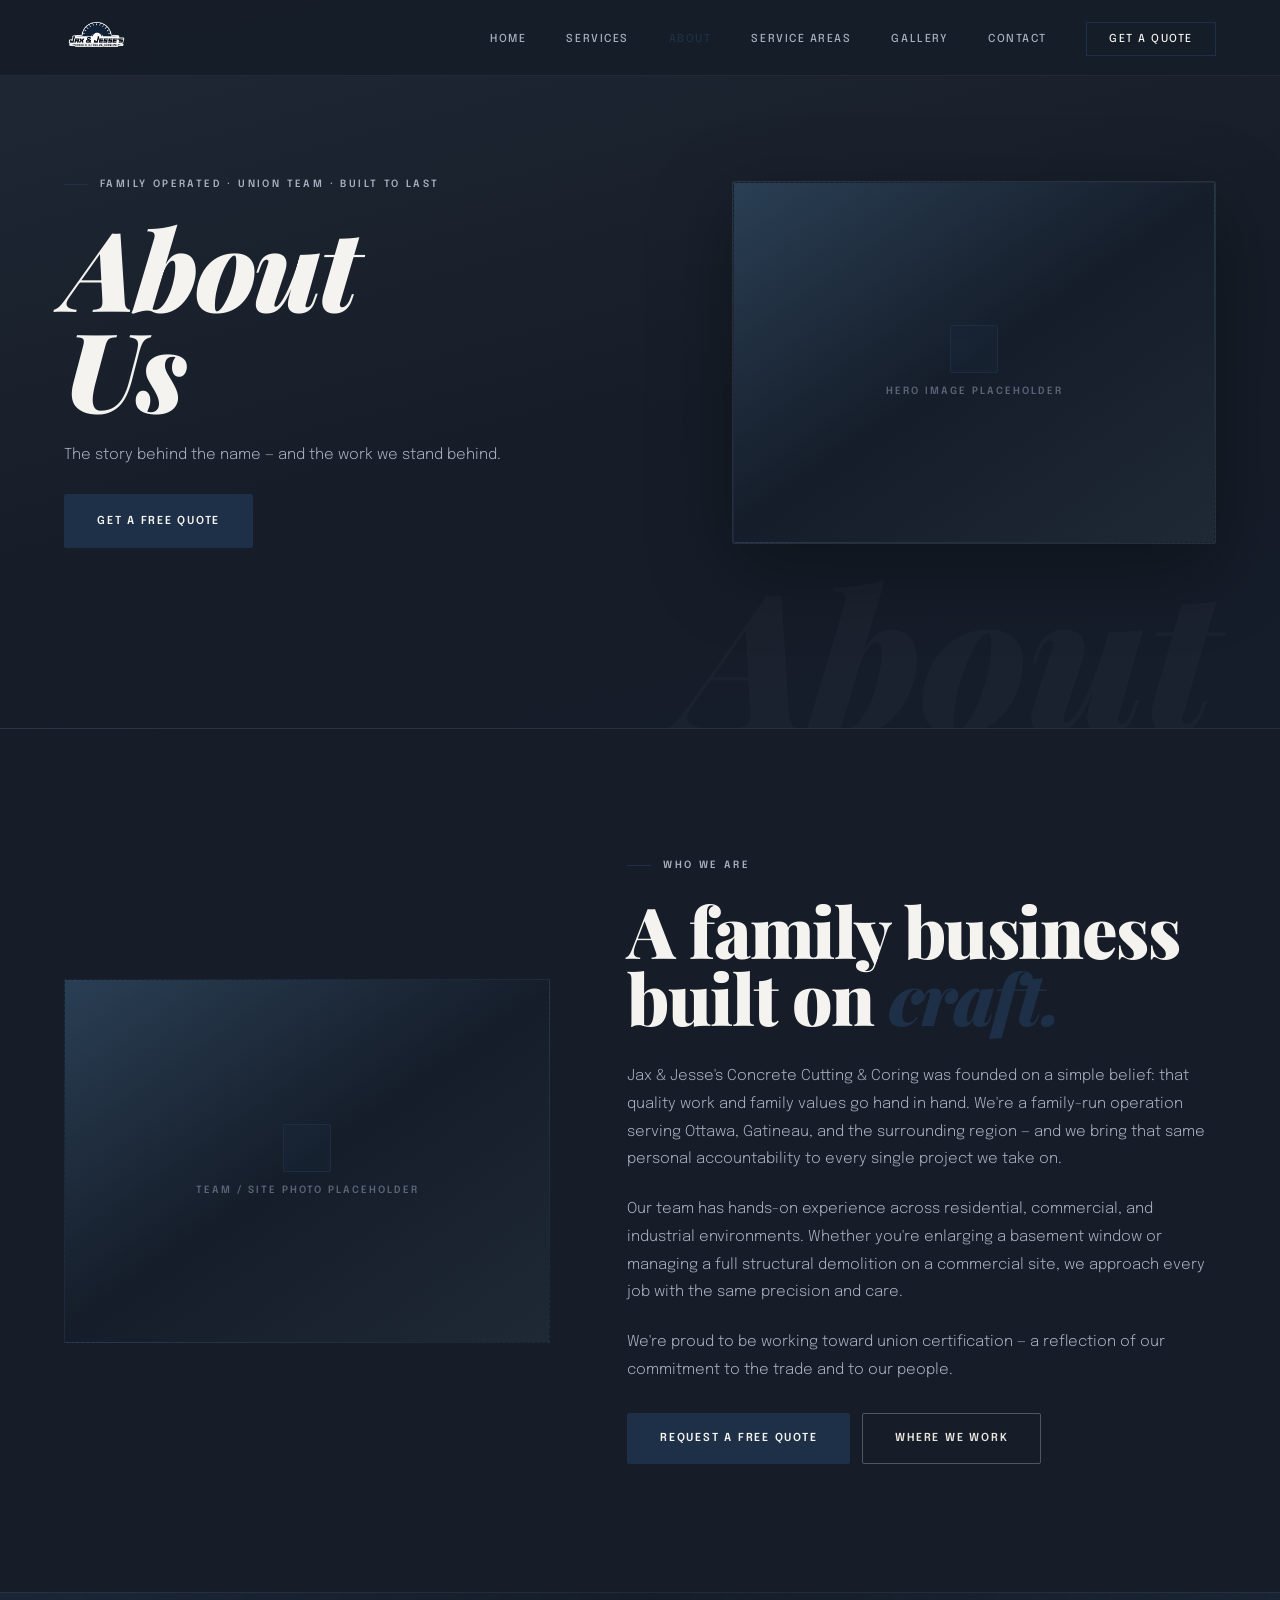
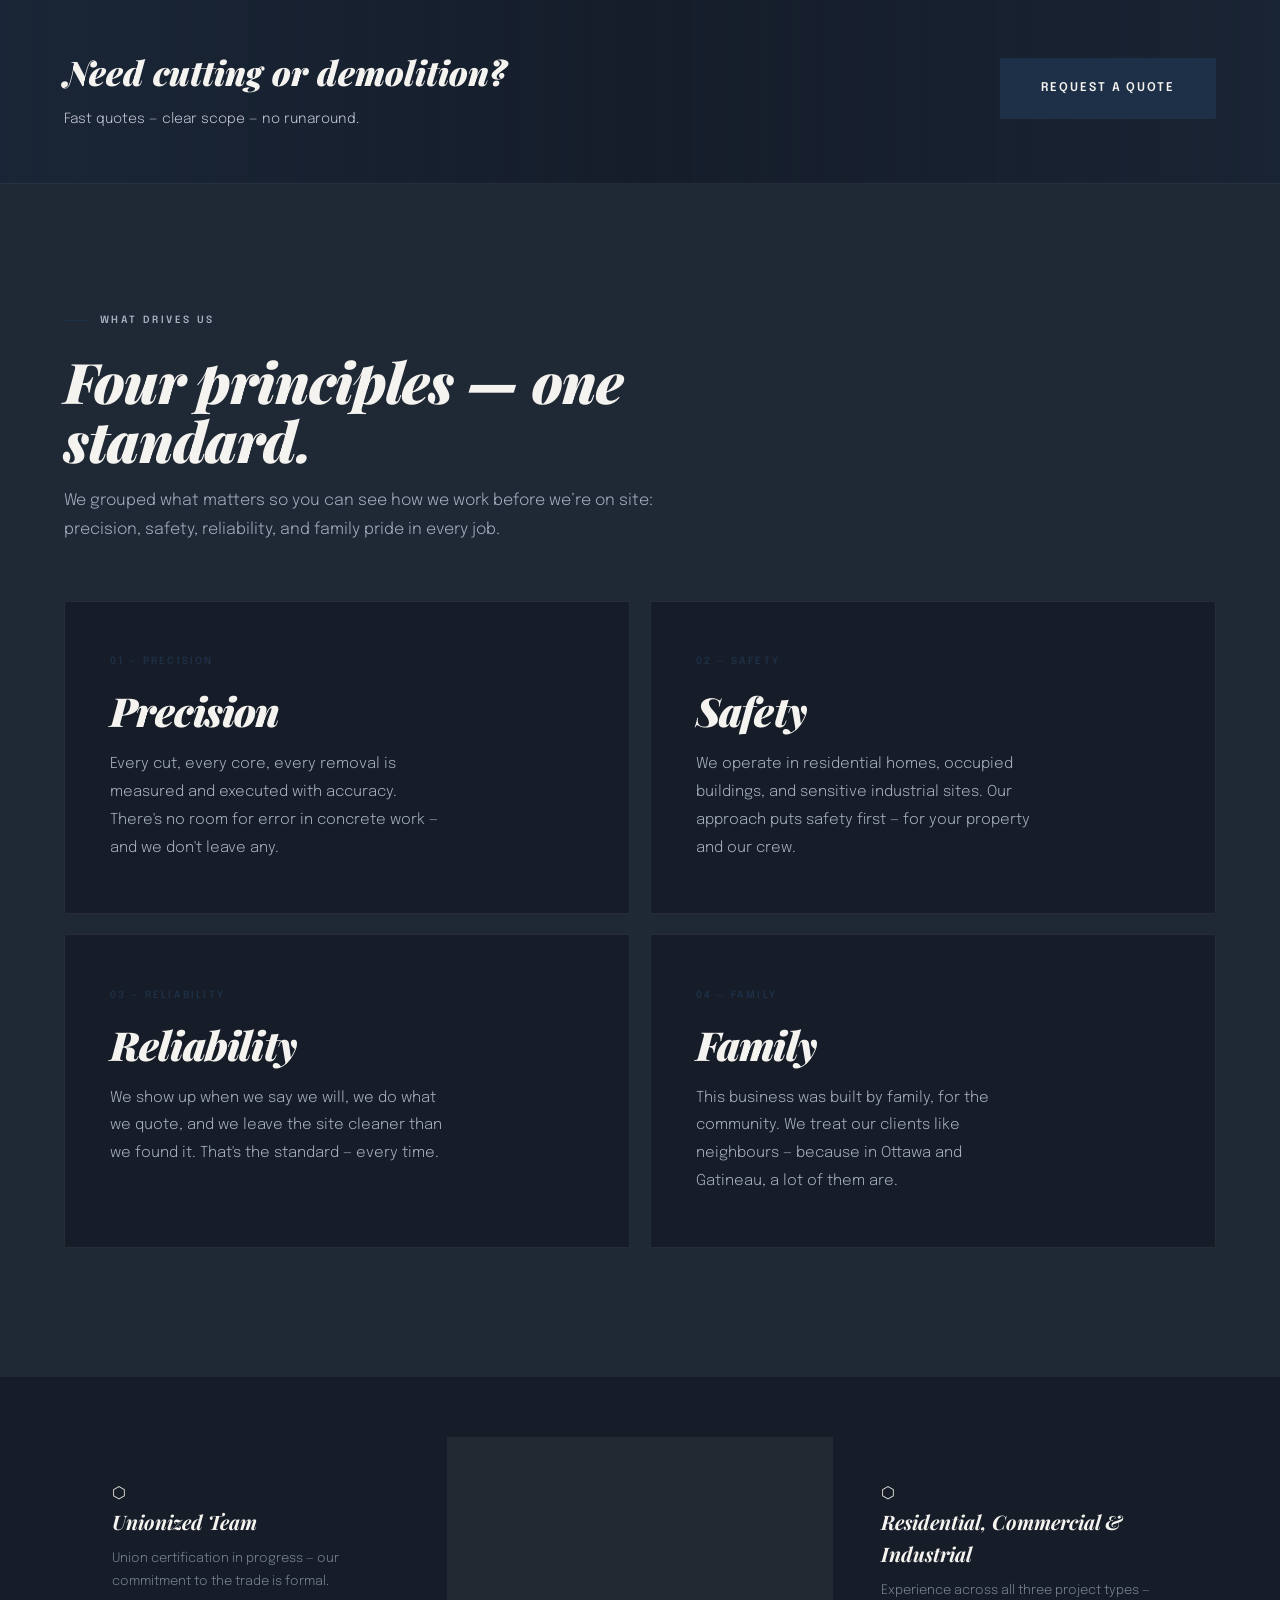
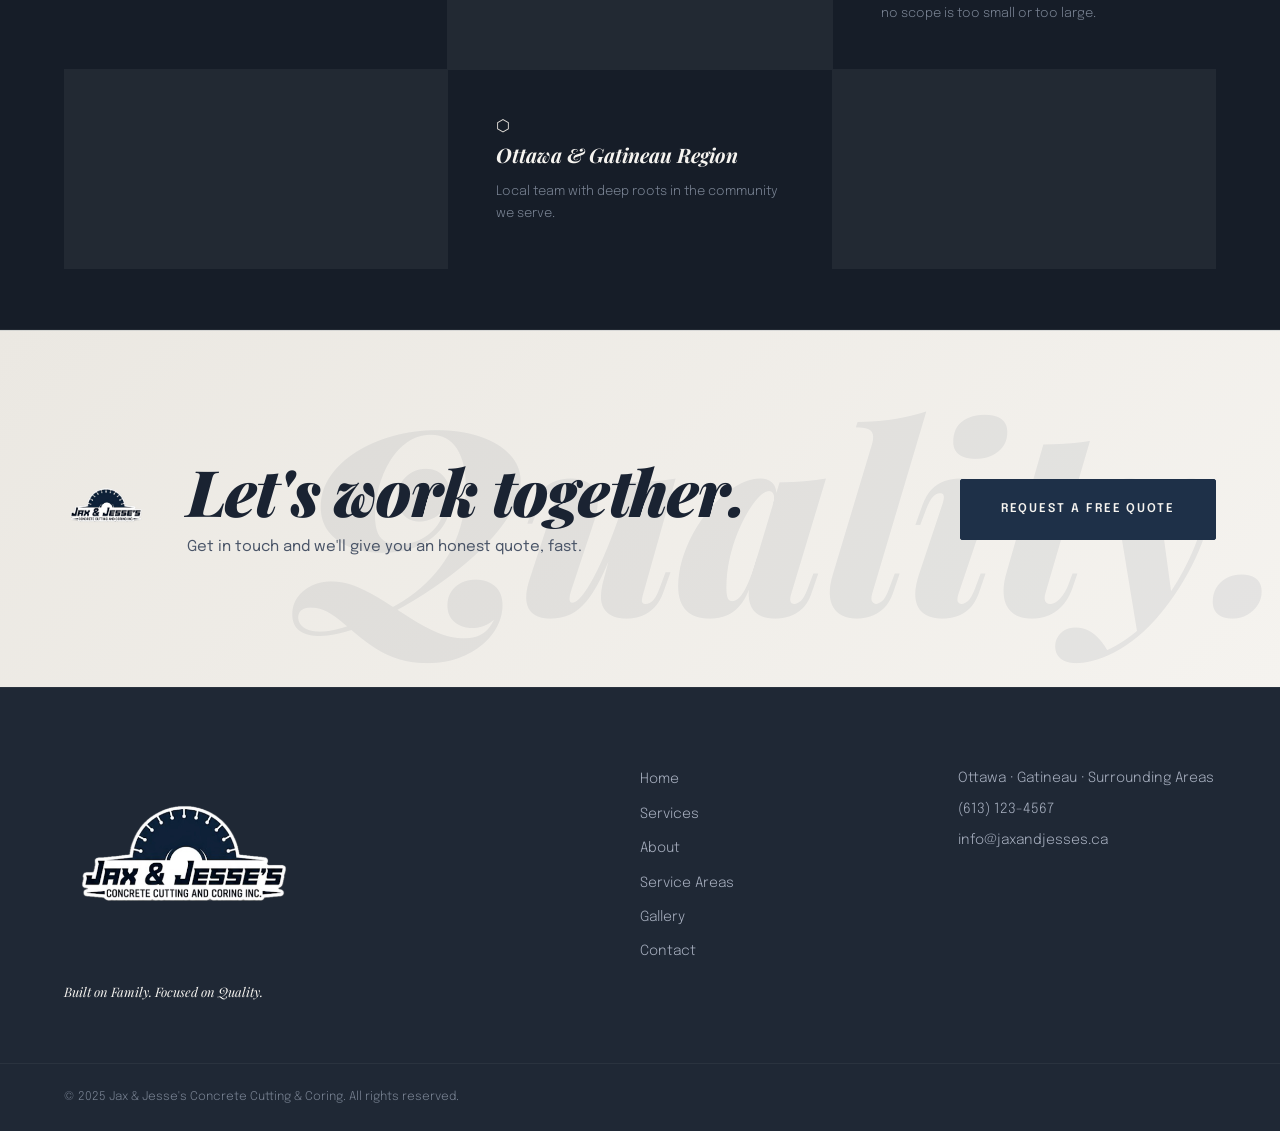
<file: about.html>
<!DOCTYPE html>
<html lang="en">
<head>
  <meta charset="UTF-8" />
  <meta name="viewport" content="width=device-width, initial-scale=1.0" />
  <title>About — Jax & Jesse's Concrete Cutting & Coring</title>
  <link rel="stylesheet" href="styles/main.css" />
  <link rel="preconnect" href="https://fonts.googleapis.com" />
  <link rel="preconnect" href="https://fonts.gstatic.com" crossorigin />
  <link href="https://fonts.googleapis.com/css2?family=Playfair+Display:ital,wght@0,700;0,900;1,700;1,900&family=Epilogue:wght@300;400;500;600;700&display=swap" rel="stylesheet" />
</head>
<body>

  <nav class="nav" id="nav">
    <a href="index.html" class="nav-logo">
      <img
        class="nav-logo-img"
        src="assets/logo.png"
        alt="Jax & Jesse's Concrete Cutting and Coring Inc."
        width="220"
        height="90"
      />
    </a>
    <button class="nav-toggle" id="navToggle" aria-label="Toggle menu">
      <span></span><span></span><span></span>
    </button>
    <ul class="nav-links" id="navLinks">
      <li><a href="index.html">Home</a></li>
      <li><a href="services.html">Services</a></li>
      <li><a href="about.html" class="active">About</a></li>
      <li><a href="areas.html">Service Areas</a></li>
      <li><a href="gallery.html">Gallery</a></li>
      <li><a href="contact.html">Contact</a></li>
      <li><a href="contact.html" class="nav-cta">Get a Quote</a></li>
    </ul>
  </nav>

  <section class="page-hero">
    <div class="page-hero-bg-text">About</div>
    <div class="page-hero-inner page-hero--split">
      <div class="page-hero-content">
        <div class="section-label">Family Operated · Union Team · Built to Last</div>
        <h1>About<br />Us</h1>
        <p>The story behind the name — and the work we stand behind.</p>
        <p class="page-hero-cta"><a href="contact.html" class="btn btn-primary">Get a free quote</a></p>
      </div>
      <div class="page-hero-media" aria-hidden="true">
        <div class="media-placeholder">
          <span>Hero image placeholder</span>
        </div>
      </div>
    </div>
  </section>

  <section class="about-main reveal">
    <div class="about-main-inner about-main-inner--media">
      <div class="about-image-col">
        <div class="media-placeholder">
          <span>Team / site photo placeholder</span>
        </div>
      </div>
      <div class="about-text">
        <div class="section-label">Who We Are</div>
        <h2>A family business<br />built on <em>craft.</em></h2>
        <p>Jax & Jesse's Concrete Cutting & Coring was founded on a simple belief: that quality work and family values go hand in hand. We're a family-run operation serving Ottawa, Gatineau, and the surrounding region — and we bring that same personal accountability to every single project we take on.</p>
        <p>Our team has hands-on experience across residential, commercial, and industrial environments. Whether you're enlarging a basement window or managing a full structural demolition on a commercial site, we approach every job with the same precision and care.</p>
        <p>We're proud to be working toward union certification — a reflection of our commitment to the trade and to our people.</p>
        <div class="about-text-actions">
          <a href="contact.html" class="btn btn-primary">Request a free quote</a>
          <a href="areas.html" class="btn btn-outline">Where we work</a>
        </div>
      </div>
    </div>
  </section>

  <section class="cta-strip reveal">
    <div class="cta-strip-inner">
      <div class="cta-strip-copy">
        <strong>Need cutting or demolition?</strong>
        <span>Fast quotes — clear scope — no runaround.</span>
      </div>
      <a href="contact.html" class="btn btn-primary btn-lg">Request a quote</a>
    </div>
  </section>

  <section class="values reveal">
    <div class="section-label">What Drives Us</div>
    <div class="values-intro">
      <h2 class="values-headline">Four principles — one standard.</h2>
      <p>We grouped what matters so you can see how we work before we’re on site: precision, safety, reliability, and family pride in every job.</p>
    </div>
    <div class="values-grid">
      <div class="value-card">
        <span class="value-num">01 — Precision</span>
        <h3>Precision</h3>
        <p>Every cut, every core, every removal is measured and executed with accuracy. There's no room for error in concrete work — and we don't leave any.</p>
      </div>
      <div class="value-card">
        <span class="value-num">02 — Safety</span>
        <h3>Safety</h3>
        <p>We operate in residential homes, occupied buildings, and sensitive industrial sites. Our approach puts safety first — for your property and our crew.</p>
      </div>
      <div class="value-card">
        <span class="value-num">03 — Reliability</span>
        <h3>Reliability</h3>
        <p>We show up when we say we will, we do what we quote, and we leave the site cleaner than we found it. That's the standard — every time.</p>
      </div>
      <div class="value-card">
        <span class="value-num">04 — Family</span>
        <h3>Family</h3>
        <p>This business was built by family, for the community. We treat our clients like neighbours — because in Ottawa and Gatineau, a lot of them are.</p>
      </div>
    </div>
  </section>

  <section class="credentials reveal">
    <div class="credentials-inner">
      <div class="credential">
        <span class="cred-icon">⬡</span>
        <h4>Unionized Team</h4>
        <p>Union certification in progress — our commitment to the trade is formal.</p>
      </div>
      <div class="cred-divider"></div>
      <div class="credential">
        <span class="cred-icon">⬡</span>
        <h4>Residential, Commercial & Industrial</h4>
        <p>Experience across all three project types — no scope is too small or too large.</p>
      </div>
      <div class="cred-divider"></div>
      <div class="credential">
        <span class="cred-icon">⬡</span>
        <h4>Ottawa & Gatineau Region</h4>
        <p>Local team with deep roots in the community we serve.</p>
      </div>
    </div>
  </section>

  <section class="cta-band reveal">
    <div class="cta-band-inner">
      <img class="cta-band-logo" src="assets/logo.png" alt="" width="180" height="80" aria-hidden="true" />
      <div class="cta-band-copy">
        <h2>Let's work together.</h2>
        <p>Get in touch and we'll give you an honest quote, fast.</p>
      </div>
      <a href="contact.html" class="btn btn-primary btn-lg">Request a Free Quote</a>
    </div>
  </section>

  <footer class="footer">
    <div class="footer-inner">
      <div class="footer-brand">
        <img
          class="footer-logo-img"
          src="assets/logo.png"
          alt="Jax & Jesse's Concrete Cutting and Coring Inc."
          width="240"
          height="110"
        />
        <p class="footer-slogan">Built on Family. Focused on Quality.</p>
      </div>
      <div class="footer-links">
        <a href="index.html">Home</a>
        <a href="services.html">Services</a>
        <a href="about.html">About</a>
        <a href="areas.html">Service Areas</a>
        <a href="gallery.html">Gallery</a>
        <a href="contact.html">Contact</a>
      </div>
      <div class="footer-contact">
        <p>Ottawa · Gatineau · Surrounding Areas</p>
        <a href="tel:+16131234567">(613) 123-4567</a>
        <a href="mailto:info@jaxandjesses.ca">info@jaxandjesses.ca</a>
      </div>
    </div>
    <div class="footer-bottom">
      <p>© 2025 Jax & Jesse's Concrete Cutting & Coring. All rights reserved.</p>
    </div>
  </footer>

  <script src="scripts/main.js"></script>
</body>
</html>
</file>
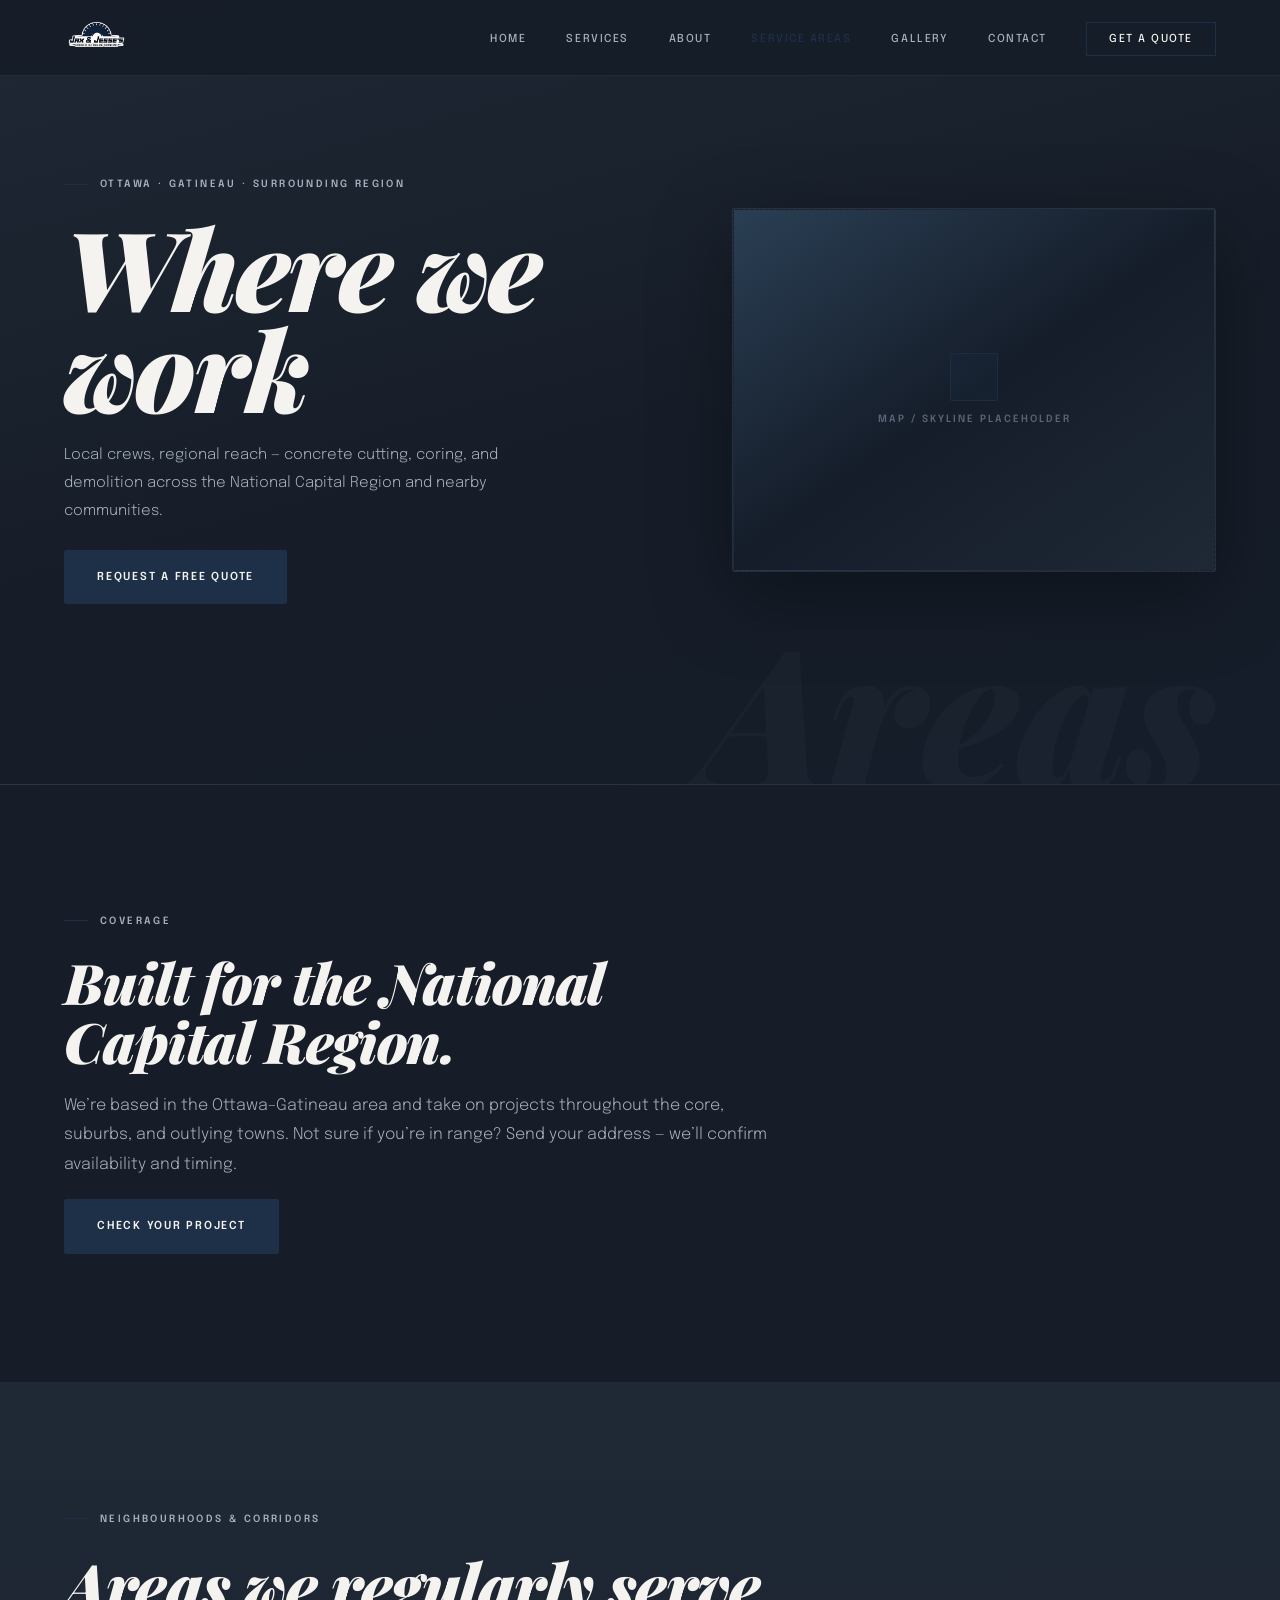
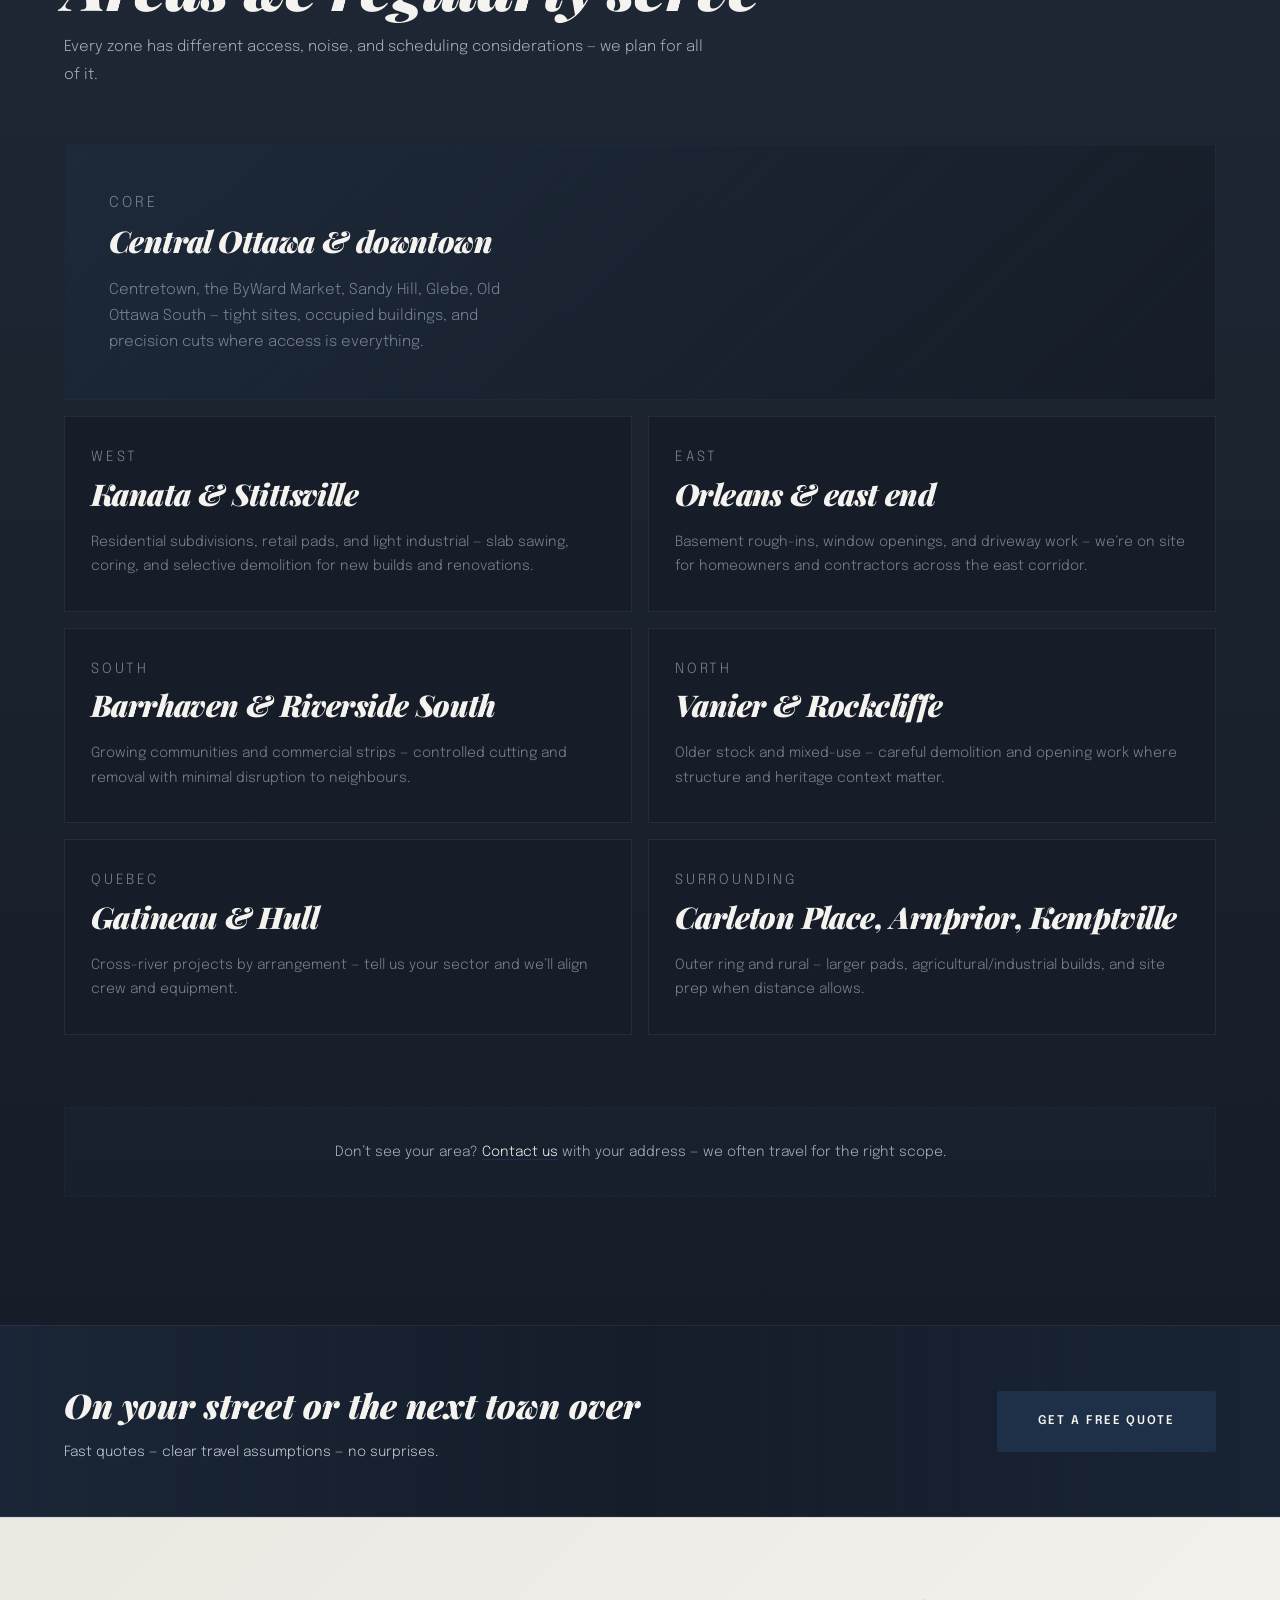
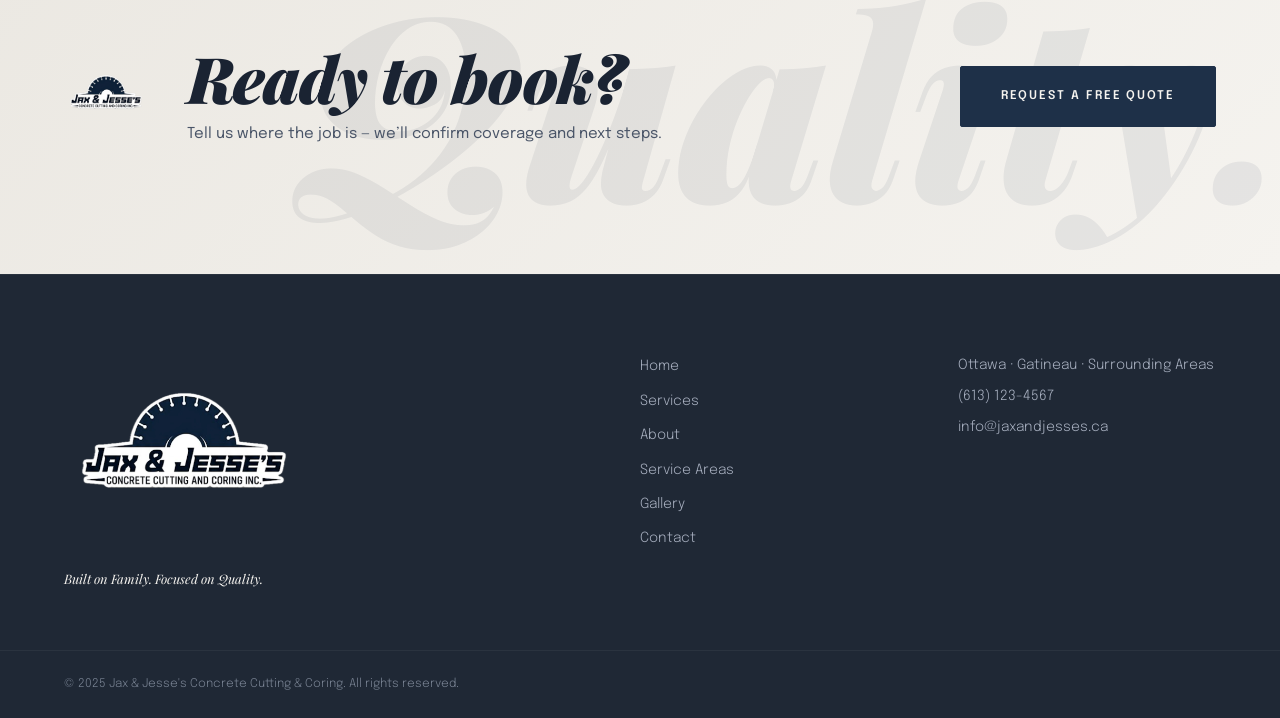
<file: areas.html>
<!DOCTYPE html>
<html lang="en">
<head>
  <meta charset="UTF-8" />
  <meta name="viewport" content="width=device-width, initial-scale=1.0" />
  <title>Service Areas — Jax & Jesse's Concrete Cutting & Coring</title>
  <meta name="description" content="Jax & Jesse's serves Ottawa, Gatineau, and surrounding communities — from Kanata to Orleans and everywhere in between." />
  <link rel="stylesheet" href="styles/main.css" />
  <link rel="preconnect" href="https://fonts.googleapis.com" />
  <link rel="preconnect" href="https://fonts.gstatic.com" crossorigin />
  <link href="https://fonts.googleapis.com/css2?family=Playfair+Display:ital,wght@0,700;0,900;1,700;1,900&family=Epilogue:wght@300;400;500;600;700&display=swap" rel="stylesheet" />
</head>
<body>

  <nav class="nav" id="nav">
    <a href="index.html" class="nav-logo">
      <img
        class="nav-logo-img"
        src="assets/logo.png"
        alt="Jax & Jesse's Concrete Cutting and Coring Inc."
        width="220"
        height="90"
      />
    </a>
    <button class="nav-toggle" id="navToggle" aria-label="Toggle menu">
      <span></span><span></span><span></span>
    </button>
    <ul class="nav-links" id="navLinks">
      <li><a href="index.html">Home</a></li>
      <li><a href="services.html">Services</a></li>
      <li><a href="about.html">About</a></li>
      <li><a href="areas.html" class="active">Service Areas</a></li>
      <li><a href="gallery.html">Gallery</a></li>
      <li><a href="contact.html">Contact</a></li>
      <li><a href="contact.html" class="nav-cta">Get a Quote</a></li>
    </ul>
  </nav>

  <section class="page-hero">
    <div class="page-hero-bg-text">Areas</div>
    <div class="page-hero-inner page-hero--split">
      <div class="page-hero-content">
        <div class="section-label">Ottawa · Gatineau · Surrounding Region</div>
        <h1>Where we<br />work</h1>
        <p>Local crews, regional reach — concrete cutting, coring, and demolition across the National Capital Region and nearby communities.</p>
        <p class="page-hero-cta"><a href="contact.html" class="btn btn-primary">Request a free quote</a></p>
      </div>
      <div class="page-hero-media" aria-hidden="true">
        <div class="media-placeholder">
          <span>Map / skyline placeholder</span>
        </div>
      </div>
    </div>
  </section>

  <section class="areas-intro reveal">
    <div class="areas-intro-inner">
      <div class="section-label">Coverage</div>
      <h2 class="values-headline">Built for the National Capital Region.</h2>
      <p>We’re based in the Ottawa–Gatineau area and take on projects throughout the core, suburbs, and outlying towns. Not sure if you’re in range? Send your address — we’ll confirm availability and timing.</p>
      <p class="areas-intro-cta"><a href="contact.html" class="btn btn-primary">Check your project</a></p>
    </div>
  </section>

  <section class="areas-bento reveal">
    <div class="section-label">Neighbourhoods &amp; corridors</div>
    <h2 class="project-types-title areas-bento-title">Areas we regularly serve</h2>
    <p class="areas-section-lede">Every zone has different access, noise, and scheduling considerations — we plan for all of it.</p>

    <div class="areas-bento-grid">
      <article class="area-card featured">
        <p class="area-card-label">Core</p>
        <h3>Central Ottawa &amp; downtown</h3>
        <p>Centretown, the ByWard Market, Sandy Hill, Glebe, Old Ottawa South — tight sites, occupied buildings, and precision cuts where access is everything.</p>
      </article>
      <article class="area-card">
        <p class="area-card-label">West</p>
        <h3>Kanata &amp; Stittsville</h3>
        <p>Residential subdivisions, retail pads, and light industrial — slab sawing, coring, and selective demolition for new builds and renovations.</p>
      </article>
      <article class="area-card">
        <p class="area-card-label">East</p>
        <h3>Orleans &amp; east end</h3>
        <p>Basement rough-ins, window openings, and driveway work — we’re on site for homeowners and contractors across the east corridor.</p>
      </article>
      <article class="area-card">
        <p class="area-card-label">South</p>
        <h3>Barrhaven &amp; Riverside South</h3>
        <p>Growing communities and commercial strips — controlled cutting and removal with minimal disruption to neighbours.</p>
      </article>
      <article class="area-card">
        <p class="area-card-label">North</p>
        <h3>Vanier &amp; Rockcliffe</h3>
        <p>Older stock and mixed-use — careful demolition and opening work where structure and heritage context matter.</p>
      </article>
      <article class="area-card">
        <p class="area-card-label">Quebec</p>
        <h3>Gatineau &amp; Hull</h3>
        <p>Cross-river projects by arrangement — tell us your sector and we’ll align crew and equipment.</p>
      </article>
      <article class="area-card">
        <p class="area-card-label">Surrounding</p>
        <h3>Carleton Place, Arnprior, Kemptville</h3>
        <p>Outer ring and rural — larger pads, agricultural/industrial builds, and site prep when distance allows.</p>
      </article>
    </div>

    <div class="areas-map-note">
      <p>Don’t see your area? <a href="contact.html">Contact us</a> with your address — we often travel for the right scope.</p>
    </div>
  </section>

  <section class="cta-strip reveal">
    <div class="cta-strip-inner">
      <div class="cta-strip-copy">
        <strong>On your street or the next town over</strong>
        <span>Fast quotes — clear travel assumptions — no surprises.</span>
      </div>
      <a href="contact.html" class="btn btn-primary btn-lg">Get a free quote</a>
    </div>
  </section>

  <section class="cta-band reveal">
    <div class="cta-band-inner">
      <img class="cta-band-logo" src="assets/logo.png" alt="" width="180" height="80" aria-hidden="true" />
      <div class="cta-band-copy">
        <h2>Ready to book?</h2>
        <p>Tell us where the job is — we’ll confirm coverage and next steps.</p>
      </div>
      <a href="contact.html" class="btn btn-primary btn-lg">Request a Free Quote</a>
    </div>
  </section>

  <footer class="footer">
    <div class="footer-inner">
      <div class="footer-brand">
        <img
          class="footer-logo-img"
          src="assets/logo.png"
          alt="Jax & Jesse's Concrete Cutting and Coring Inc."
          width="240"
          height="110"
        />
        <p class="footer-slogan">Built on Family. Focused on Quality.</p>
      </div>
      <div class="footer-links">
        <a href="index.html">Home</a>
        <a href="services.html">Services</a>
        <a href="about.html">About</a>
        <a href="areas.html">Service Areas</a>
        <a href="gallery.html">Gallery</a>
        <a href="contact.html">Contact</a>
      </div>
      <div class="footer-contact">
        <p>Ottawa · Gatineau · Surrounding Areas</p>
        <a href="tel:+16131234567">(613) 123-4567</a>
        <a href="mailto:info@jaxandjesses.ca">info@jaxandjesses.ca</a>
      </div>
    </div>
    <div class="footer-bottom">
      <p>© 2025 Jax & Jesse's Concrete Cutting & Coring. All rights reserved.</p>
    </div>
  </footer>

  <script src="scripts/main.js"></script>
</body>
</html>
</file>
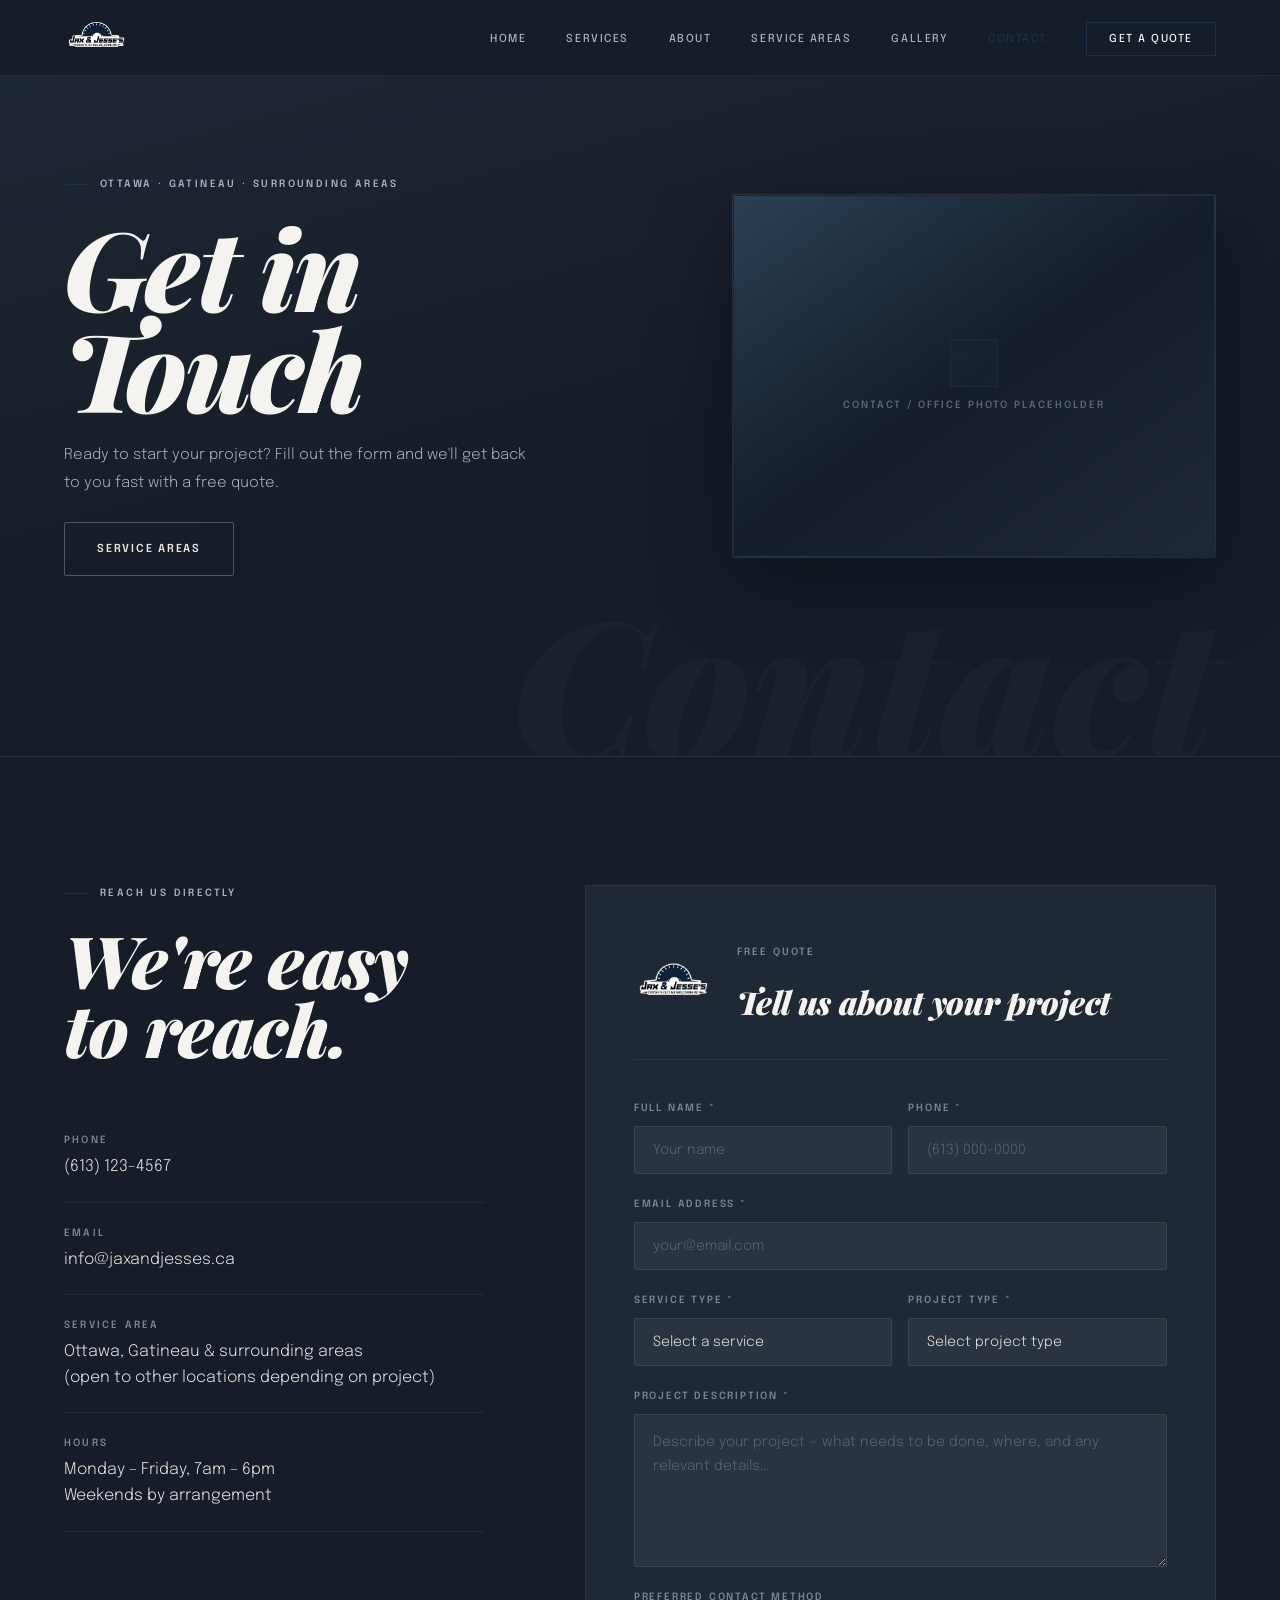
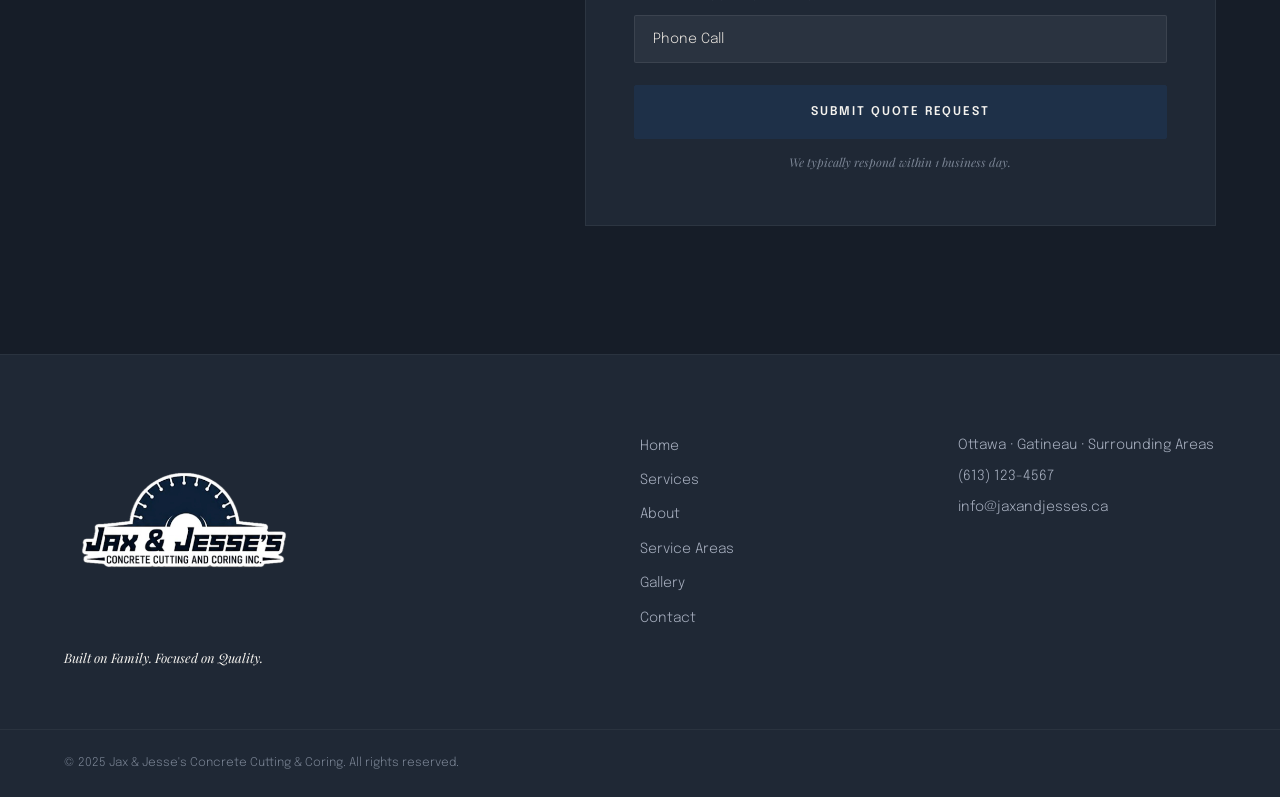
<file: contact.html>
<!DOCTYPE html>
<html lang="en">
<head>
  <meta charset="UTF-8" />
  <meta name="viewport" content="width=device-width, initial-scale=1.0" />
  <title>Contact — Jax & Jesse's Concrete Cutting & Coring</title>
  <link rel="stylesheet" href="styles/main.css" />
  <link rel="preconnect" href="https://fonts.googleapis.com" />
  <link rel="preconnect" href="https://fonts.gstatic.com" crossorigin />
  <link href="https://fonts.googleapis.com/css2?family=Playfair+Display:ital,wght@0,700;0,900;1,700;1,900&family=Epilogue:wght@300;400;500;600;700&display=swap" rel="stylesheet" />
</head>
<body>

  <nav class="nav" id="nav">
    <a href="index.html" class="nav-logo">
      <img
        class="nav-logo-img"
        src="assets/logo.png"
        alt="Jax & Jesse's Concrete Cutting and Coring Inc."
        width="220"
        height="90"
      />
    </a>
    <button class="nav-toggle" id="navToggle" aria-label="Toggle menu">
      <span></span><span></span><span></span>
    </button>
    <ul class="nav-links" id="navLinks">
      <li><a href="index.html">Home</a></li>
      <li><a href="services.html">Services</a></li>
      <li><a href="about.html">About</a></li>
      <li><a href="areas.html">Service Areas</a></li>
      <li><a href="gallery.html">Gallery</a></li>
      <li><a href="contact.html" class="active">Contact</a></li>
      <li><a href="contact.html" class="nav-cta">Get a Quote</a></li>
    </ul>
  </nav>

  <section class="page-hero">
    <div class="page-hero-bg-text">Contact</div>
    <div class="page-hero-inner page-hero--split">
      <div class="page-hero-content">
        <div class="section-label">Ottawa · Gatineau · Surrounding Areas</div>
        <h1>Get in<br />Touch</h1>
        <p>Ready to start your project? Fill out the form and we'll get back to you fast with a free quote.</p>
        <p class="page-hero-cta"><a href="areas.html" class="btn btn-outline">Service areas</a></p>
      </div>
      <div class="page-hero-media" aria-hidden="true">
        <div class="media-placeholder">
          <span>Contact / office photo placeholder</span>
        </div>
      </div>
    </div>
  </section>

  <!-- CONTACT SECTION -->
  <section class="contact-section">
    <div class="contact-grid">

      <!-- CONTACT INFO -->
      <div class="contact-info reveal">
        <div class="section-label">Reach Us Directly</div>
        <h2>We're easy<br />to <em>reach.</em></h2>

        <div class="contact-detail">
          <span class="contact-detail-label">Phone</span>
          <a href="tel:+16131234567" class="contact-detail-value">(613) 123-4567</a>
        </div>
        <div class="contact-detail">
          <span class="contact-detail-label">Email</span>
          <a href="mailto:info@jaxandjesses.ca" class="contact-detail-value">info@jaxandjesses.ca</a>
        </div>
        <div class="contact-detail">
          <span class="contact-detail-label">Service Area</span>
          <span class="contact-detail-value">Ottawa, Gatineau & surrounding areas<br />(open to other locations depending on project)</span>
        </div>
        <div class="contact-detail">
          <span class="contact-detail-label">Hours</span>
          <span class="contact-detail-value">Monday – Friday, 7am – 6pm<br />Weekends by arrangement</span>
        </div>
      </div>

      <!-- QUOTE FORM -->
      <div class="quote-form-wrap reveal">
        <div class="form-header">
          <img class="form-logo" src="assets/logo.png" alt="" width="180" height="80" aria-hidden="true" />
          <div class="form-header-text">
            <span class="form-tag">Free Quote</span>
            <h3>Tell us about your project</h3>
          </div>
        </div>
        <form class="quote-form" id="quoteForm" action="#" method="POST">
          <div class="form-row">
            <div class="form-group">
              <label for="name">Full Name *</label>
              <input type="text" id="name" name="name" placeholder="Your name" required />
            </div>
            <div class="form-group">
              <label for="phone">Phone *</label>
              <input type="tel" id="phone" name="phone" placeholder="(613) 000-0000" required />
            </div>
          </div>
          <div class="form-group">
            <label for="email">Email Address *</label>
            <input type="email" id="email" name="email" placeholder="your@email.com" required />
          </div>
          <div class="form-row">
            <div class="form-group">
              <label for="service">Service Type *</label>
              <select id="service" name="service" required>
                <option value="" disabled selected>Select a service</option>
                <option value="cutting">Concrete Cutting & Coring</option>
                <option value="demolition">Demolition</option>
                <option value="both">Both / Not Sure</option>
              </select>
            </div>
            <div class="form-group">
              <label for="project-type">Project Type *</label>
              <select id="project-type" name="project-type" required>
                <option value="" disabled selected>Select project type</option>
                <option value="residential">Residential</option>
                <option value="commercial">Commercial</option>
                <option value="industrial">Industrial</option>
              </select>
            </div>
          </div>
          <div class="form-group">
            <label for="description">Project Description *</label>
            <textarea id="description" name="description" placeholder="Describe your project — what needs to be done, where, and any relevant details..." rows="5" required></textarea>
          </div>
          <div class="form-group">
            <label for="contact-pref">Preferred Contact Method</label>
            <select id="contact-pref" name="contact-pref">
              <option value="phone">Phone Call</option>
              <option value="text">Text Message</option>
              <option value="email">Email</option>
            </select>
          </div>
          <button type="submit" class="btn btn-primary btn-lg btn-full">Submit Quote Request</button>
          <p class="form-note">We typically respond within 1 business day.</p>
        </form>
      </div>
    </div>
  </section>

  <footer class="footer">
    <div class="footer-inner">
      <div class="footer-brand">
        <img
          class="footer-logo-img"
          src="assets/logo.png"
          alt="Jax & Jesse's Concrete Cutting and Coring Inc."
          width="240"
          height="110"
        />
        <p class="footer-slogan">Built on Family. Focused on Quality.</p>
      </div>
      <div class="footer-links">
        <a href="index.html">Home</a>
        <a href="services.html">Services</a>
        <a href="about.html">About</a>
        <a href="areas.html">Service Areas</a>
        <a href="gallery.html">Gallery</a>
        <a href="contact.html">Contact</a>
      </div>
      <div class="footer-contact">
        <p>Ottawa · Gatineau · Surrounding Areas</p>
        <a href="tel:+16131234567">(613) 123-4567</a>
        <a href="mailto:info@jaxandjesses.ca">info@jaxandjesses.ca</a>
      </div>
    </div>
    <div class="footer-bottom">
      <p>© 2025 Jax & Jesse's Concrete Cutting & Coring. All rights reserved.</p>
    </div>
  </footer>

  <script src="scripts/main.js"></script>
</body>
</html>
</file>
<file: styles/main.css>
/* =========================================
   JAX & JESSE'S — Charcoal, off-white, dark navy (logo-aligned)
   ========================================= */

:root {
  /* Dark navy (primary brand — matches logo) */
  --navy:       #1e3048;
  --navy-deep:  #151d2a;
  --navy-mid:   #2a3f54;

  /* Charcoal scale */
  --black:      #161d28;
  --charcoal:   #1f2835;
  --dark:       #2a3340;
  --mid:        #343e4d;
  --steel:      #5a6578;
  --grey:       #7a8494;
  --light-grey: #a8b0c0;
  --silver:     #c5c9d4;
  --off-white:  #e8e4de;
  --white:      #f5f3ef;

  /* Accent = navy (buttons, active states, emphasis) */
  --accent:       #1e3048;
  --accent-hover: #2a3f54;
  --accent-soft:  rgba(30, 48, 72, 0.14);
  --accent-glow:  rgba(30, 48, 72, 0.35);

  /* Light surfaces */
  --paper:       #ebe8e2;
  --paper-deep:  #dfd9d0;
  --ink-on-paper: #1a2332;
  --muted-on-paper: #4a5568;

  --font-display: 'Playfair Display', Georgia, serif;
  --font-body:    'Epilogue', sans-serif;

  --nav-h: 76px;
  --section-pad: clamp(80px, 10vw, 140px);
  --container: 1280px;
  --radius: 2px;
  --ease: cubic-bezier(0.4, 0, 0.2, 1);
}

/* RESET */
*, *::before, *::after { box-sizing: border-box; margin: 0; padding: 0; }
html { scroll-behavior: smooth; }
body {
  background: var(--black);
  color: var(--off-white);
  font-family: var(--font-body);
  font-size: 16px;
  line-height: 1.6;
  overflow-x: hidden;
  -webkit-font-smoothing: antialiased;
}
img { display: block; width: 100%; height: auto; }
.nav-logo-img,
.footer-logo-img,
.cta-band-logo,
.form-logo,
.hero-logo-mark {
  width: auto;
}
a { color: inherit; text-decoration: none; }
ul { list-style: none; }
button { cursor: pointer; border: none; background: none; font-family: inherit; }
select, input, textarea { font-family: inherit; }

/* =========================================
   NAVIGATION
   ========================================= */

.nav {
  position: fixed;
  top: 0; left: 0; right: 0;
  z-index: 100;
  height: var(--nav-h);
  display: flex;
  align-items: center;
  justify-content: space-between;
  padding: 0 clamp(24px, 5vw, 80px);
  background: rgba(22, 29, 40, 0.9);
  backdrop-filter: blur(20px);
  border-bottom: 1px solid rgba(255,255,255,0.06);
  transition: background 0.4s var(--ease);
}

.nav.scrolled { background: rgba(22, 29, 40, 0.97); }

.nav-logo {
  display: flex;
  align-items: center;
  flex-shrink: 0;
}
.nav-logo:focus-visible {
  outline: 2px solid var(--accent);
  outline-offset: 4px;
}

.nav-logo-img {
  height: 52px;
  width: auto;
  max-width: min(220px, 44vw);
  object-fit: contain;
  object-position: left center;
}

.logo-main {
  font-family: var(--font-display);
  font-size: 18px;
  font-weight: 700;
  font-style: italic;
  letter-spacing: 0.01em;
  color: var(--white);
  line-height: 1;
}

.logo-sub {
  font-family: var(--font-body);
  font-size: 9px;
  font-weight: 500;
  letter-spacing: 0.22em;
  text-transform: uppercase;
  color: var(--grey);
  line-height: 1;
}

.nav-links {
  display: flex;
  align-items: center;
  gap: 40px;
}

.nav-links a {
  font-size: 11px;
  font-weight: 500;
  letter-spacing: 0.14em;
  text-transform: uppercase;
  color: var(--light-grey);
  transition: color 0.25s var(--ease);
}

.nav-links a:hover { color: var(--white); }
.nav-links a.active { color: var(--accent); }

.nav-cta {
  border: 1px solid var(--accent) !important;
  padding: 10px 22px;
  color: var(--white) !important;
  transition: background 0.25s var(--ease), color 0.25s var(--ease), border-color 0.25s var(--ease) !important;
}

.nav-cta:hover {
  background: var(--accent) !important;
  color: var(--white) !important;
  border-color: var(--accent) !important;
}

.nav-toggle {
  display: none;
  flex-direction: column;
  gap: 6px;
  padding: 4px;
}

.nav-toggle span {
  display: block;
  width: 22px;
  height: 1px;
  background: var(--off-white);
  transition: 0.3s var(--ease);
}

/* =========================================
   BUTTONS
   ========================================= */

.btn {
  display: inline-flex;
  align-items: center;
  gap: 10px;
  padding: 16px 32px;
  font-family: var(--font-body);
  font-size: 11px;
  font-weight: 600;
  letter-spacing: 0.16em;
  text-transform: uppercase;
  border-radius: var(--radius);
  transition: 0.3s var(--ease);
  border: 1px solid transparent;
}

.btn-primary {
  background: var(--accent);
  color: var(--white);
  border-color: var(--accent);
}
.btn-primary:hover {
  background: transparent;
  color: var(--white);
  border-color: rgba(255,255,255,0.55);
}

.btn-ghost {
  background: transparent;
  color: var(--off-white);
  border-color: rgba(255,255,255,0.18);
}
.btn-ghost:hover {
  border-color: var(--accent);
  background: var(--accent-soft);
  color: var(--off-white);
}

.btn-outline {
  background: transparent;
  color: var(--off-white);
  border-color: rgba(255,255,255,0.25);
}
.btn-outline:hover {
  background: var(--accent-soft);
  color: var(--white);
  border-color: var(--accent);
}

.btn-lg { padding: 20px 40px; font-size: 12px; }
.btn-full { width: 100%; justify-content: center; }

/* =========================================
   SECTION LABEL
   ========================================= */

.section-label {
  font-family: var(--font-body);
  font-size: 10px;
  font-weight: 600;
  letter-spacing: 0.24em;
  text-transform: uppercase;
  color: var(--light-grey);
  margin-bottom: 24px;
  display: flex;
  align-items: center;
  gap: 12px;
}

.section-label::before {
  content: '';
  display: block;
  width: 24px;
  height: 1px;
  background: var(--accent);
  flex-shrink: 0;
}

/* =========================================
   SCROLL REVEAL
   ========================================= */

.reveal {
  opacity: 0;
  transform: translateY(24px);
  transition: opacity 0.8s var(--ease), transform 0.8s var(--ease);
}
.reveal.visible { opacity: 1; transform: translateY(0); }

/* =========================================
   HERO — HOME
   ========================================= */

.hero {
  position: relative;
  min-height: 100vh;
  display: flex;
  align-items: flex-end;
  padding: calc(var(--nav-h) + 60px) clamp(24px, 5vw, 80px) 80px;
  background: var(--black);
  overflow: hidden;
}

.hero-bg {
  position: absolute;
  inset: 0;
  z-index: 0;
}

.hero-bg img {
  width: 100%;
  height: 100%;
  object-fit: cover;
  object-position: center;
}

.hero-overlay {
  position: absolute;
  inset: 0;
  z-index: 1;
  background: linear-gradient(
    105deg,
    rgba(22, 29, 40, 0.94) 0%,
    rgba(22, 29, 40, 0.68) 42%,
    rgba(22, 29, 40, 0.38) 100%
  );
  pointer-events: none;
}

.hero-number {
  position: absolute;
  top: calc(var(--nav-h) + 10px);
  right: clamp(24px, 3vw, 60px);
  font-family: var(--font-display);
  font-size: clamp(200px, 30vw, 500px);
  font-weight: 900;
  font-style: italic;
  color: rgba(255,255,255,0.04);
  line-height: 1;
  user-select: none;
  pointer-events: none;
  letter-spacing: -0.04em;
  z-index: 2;
}

.hero-content {
  position: relative;
  z-index: 3;
  max-width: 100%;
  animation: fadeUp 1s var(--ease) forwards;
}

@keyframes fadeUp {
  from { opacity: 0; transform: translateY(40px); }
  to   { opacity: 1; transform: translateY(0); }
}

.hero-eyebrow {
  display: flex;
  align-items: center;
  gap: 12px;
  margin-bottom: 36px;
  font-size: 10px;
  font-weight: 500;
  letter-spacing: 0.22em;
  text-transform: uppercase;
  color: var(--grey);
}

.hero-eyebrow::before {
  content: '';
  display: block;
  width: 32px;
  height: 1px;
  background: var(--accent);
}

.hero-headline {
  font-family: var(--font-display);
  font-size: clamp(56px, 9.5vw, 148px);
  font-weight: 900;
  line-height: 0.92;
  letter-spacing: -0.025em;
  color: var(--white);
  margin-bottom: 52px;
  max-width: 1100px;
}

.hero-headline em {
  font-style: italic;
  color: var(--white);
}

.hero-headline .line-indent {
  display: block;
  padding-left: clamp(40px, 8vw, 140px);
}

.hero-bottom {
  display: flex;
  align-items: flex-end;
  justify-content: space-between;
  gap: 40px;
  flex-wrap: wrap;
}

.hero-sub {
  font-size: 15px;
  font-weight: 300;
  color: var(--light-grey);
  max-width: 380px;
  line-height: 1.85;
}

.hero-ctas {
  display: flex;
  gap: 12px;
  flex-wrap: wrap;
  flex-shrink: 0;
}

.hero-scroll {
  position: absolute;
  bottom: 40px;
  left: 50%;
  transform: translateX(-50%);
  display: flex;
  flex-direction: column;
  align-items: center;
  gap: 10px;
  font-size: 9px;
  letter-spacing: 0.2em;
  text-transform: uppercase;
  color: var(--light-grey);
  z-index: 3;
}

.hero-scroll-line {
  width: 1px;
  height: 48px;
  background: linear-gradient(to bottom, transparent, var(--accent));
  animation: scrollPulse 2s ease infinite;
}

@keyframes scrollPulse {
  0%, 100% { opacity: 0.3; }
  50%       { opacity: 1; }
}

/* Secondary lockup — home hero (decorative; nav has primary logo) */
.hero-logo-mark {
  position: absolute;
  bottom: 28px;
  right: clamp(24px, 5vw, 80px);
  z-index: 3;
  max-height: 76px;
  width: auto;
  max-width: min(200px, 42vw);
  object-fit: contain;
  object-position: right bottom;
  opacity: 0.95;
  pointer-events: none;
}

@media (max-width: 720px) {
  .hero-logo-mark {
    display: none;
  }
}

/* =========================================
   PAGE HERO (inner pages)
   ========================================= */

.page-hero {
  position: relative;
  padding: calc(var(--nav-h) + 100px) clamp(24px, 5vw, 80px) 80px;
  background: linear-gradient(165deg, var(--charcoal) 0%, var(--black) 55%, var(--navy-deep) 100%);
  border-bottom: 1px solid rgba(255,255,255,0.06);
  overflow: hidden;
}

.page-hero-inner {
  position: relative;
  z-index: 2;
  width: 100%;
}

.page-hero-bg-text {
  position: absolute;
  bottom: -20px;
  right: clamp(24px, 5vw, 80px);
  font-family: var(--font-display);
  font-size: clamp(80px, 15vw, 220px);
  font-weight: 900;
  font-style: italic;
  color: rgba(255,255,255,0.025);
  line-height: 1;
  user-select: none;
  pointer-events: none;
}

.page-hero-content {
  position: relative;
  z-index: 2;
  max-width: 800px;
  animation: fadeUp 0.9s var(--ease) forwards;
}

.page-hero h1 {
  font-family: var(--font-display);
  font-size: clamp(56px, 9vw, 110px);
  font-weight: 900;
  font-style: italic;
  line-height: 0.92;
  color: var(--white);
  margin: 20px 0 24px;
  letter-spacing: -0.025em;
}

.page-hero h1 em {
  color: var(--accent);
  font-style: italic;
}

.page-hero p {
  font-size: 15px;
  font-weight: 300;
  color: var(--light-grey);
  max-width: 480px;
  line-height: 1.85;
}

.page-hero-cta {
  margin-top: 24px;
}

/* Split page hero — headline left, media right */
.page-hero--split {
  display: grid;
  grid-template-columns: minmax(0, 1fr) minmax(280px, 42%);
  gap: clamp(32px, 5vw, 72px);
  align-items: center;
  padding-bottom: clamp(60px, 8vw, 100px);
}

.page-hero--split .page-hero-bg-text {
  bottom: auto;
  top: calc(var(--nav-h) + 20px);
}

.page-hero--split .page-hero-content {
  max-width: none;
}

.page-hero-media {
  position: relative;
  z-index: 2;
  border-radius: var(--radius);
  overflow: hidden;
  border: 1px solid rgba(255, 255, 255, 0.08);
  box-shadow: 0 24px 80px rgba(0, 0, 0, 0.35);
}

.page-hero-media img {
  width: 100%;
  height: 100%;
  object-fit: cover;
  aspect-ratio: 4 / 3;
  min-height: 220px;
}

.media-placeholder {
  aspect-ratio: 4 / 3;
  min-height: 220px;
  background: linear-gradient(145deg, var(--navy-mid) 0%, var(--navy-deep) 50%, var(--charcoal) 100%);
  border: 1px dashed rgba(30, 48, 72, 0.65);
  display: flex;
  flex-direction: column;
  align-items: center;
  justify-content: center;
  gap: 10px;
  padding: 24px;
  text-align: center;
}

.media-placeholder::before {
  content: '';
  width: 48px;
  height: 48px;
  border: 1px solid rgba(30, 48, 72, 0.9);
  background: rgba(30, 48, 72, 0.25);
  border-radius: var(--radius);
  opacity: 0.9;
}

.media-placeholder span {
  font-size: 10px;
  font-weight: 600;
  letter-spacing: 0.2em;
  text-transform: uppercase;
  color: var(--steel);
}

/* =========================================
   MARQUEE DIVIDER
   ========================================= */

.marquee-wrap {
  border-top: 1px solid rgba(30, 48, 72, 0.2);
  border-bottom: 1px solid rgba(255,255,255,0.06);
  overflow: hidden;
  padding: 20px 0;
  background: linear-gradient(90deg, var(--charcoal) 0%, #252a35 50%, var(--charcoal) 100%);
}

.marquee-track {
  display: flex;
  white-space: nowrap;
  animation: marquee 28s linear infinite;
}

.marquee-track span {
  font-family: var(--font-display);
  font-size: 13px;
  font-style: italic;
  font-weight: 700;
  color: var(--accent);
  padding: 0 36px;
  flex-shrink: 0;
}

.marquee-track span.dot {
  color: var(--steel);
  padding: 0;
}

@keyframes marquee {
  from { transform: translateX(0); }
  to   { transform: translateX(-50%); }
}

/* =========================================
   SERVICES OVERVIEW (home)
   ========================================= */

.services-overview {
  padding: var(--section-pad) clamp(24px, 5vw, 80px);
  background: var(--paper);
  color: var(--muted-on-paper);
}

.services-overview .section-label {
  color: var(--accent);
}

.services-overview .section-label::before {
  background: var(--accent);
}

.services-overview .service-card {
  background: var(--paper);
  border-color: rgba(26, 35, 50, 0.08);
}

.services-overview .service-card:hover {
  background: var(--paper-deep);
}

.services-overview .service-card h3 {
  color: var(--ink-on-paper);
}

.services-overview .service-card p {
  color: var(--muted-on-paper);
}

.services-overview .service-link {
  color: var(--accent);
}

.services-overview .service-link:hover {
  color: var(--accent-hover);
}

.services-overview .service-card-bg-num {
  color: rgba(26, 35, 50, 0.08);
}

.services-overview .service-card-index {
  color: var(--steel);
}

.services-overview-actions {
  margin-top: clamp(40px, 5vw, 56px);
  display: flex;
  flex-wrap: wrap;
  gap: 12px;
  align-items: center;
  justify-content: center;
}

.services-overview .btn-outline {
  border-color: rgba(30, 48, 72, 0.35);
  color: var(--ink-on-paper);
}

.services-overview .btn-outline:hover {
  background: var(--accent-soft);
  color: var(--accent);
  border-color: var(--accent);
}

.why-us-actions {
  display: flex;
  flex-wrap: wrap;
  gap: 12px;
  align-items: center;
  margin-top: 8px;
}

.services-overview-header {
  display: grid;
  grid-template-columns: 1fr 1fr;
  gap: 40px;
  align-items: end;
  margin-bottom: 72px;
}

.services-overview-header h2 {
  font-family: var(--font-display);
  font-size: clamp(44px, 6vw, 80px);
  font-weight: 900;
  line-height: 0.95;
  color: var(--ink-on-paper);
  letter-spacing: -0.02em;
}

.services-overview-header h2 em {
  font-style: italic;
  color: var(--accent);
}

.services-overview-header p {
  font-size: 15px;
  font-weight: 300;
  color: var(--muted-on-paper);
  line-height: 1.85;
  align-self: end;
}

.services-grid {
  display: grid;
  grid-template-columns: 1fr 1fr;
  gap: 1px;
  background: rgba(255,255,255,0.06);
}

.services-overview .services-grid {
  background: rgba(26, 35, 50, 0.1);
}

.service-card {
  background: var(--black);
  padding: 56px 48px;
  position: relative;
  overflow: hidden;
  transition: background 0.3s var(--ease);
}

.service-card:hover { background: var(--charcoal); }

.service-card-index {
  font-size: 10px;
  font-weight: 500;
  letter-spacing: 0.2em;
  color: var(--grey);
  margin-bottom: 40px;
  display: block;
}

.service-card h3 {
  font-family: var(--font-display);
  font-size: clamp(36px, 4vw, 56px);
  font-weight: 900;
  font-style: italic;
  line-height: 1;
  color: var(--white);
  margin-bottom: 20px;
  letter-spacing: -0.02em;
}

.service-card p {
  font-size: 14px;
  font-weight: 300;
  color: var(--light-grey);
  line-height: 1.85;
  margin-bottom: 36px;
  max-width: 420px;
}

.service-link {
  font-size: 11px;
  font-weight: 600;
  letter-spacing: 0.16em;
  text-transform: uppercase;
  color: var(--silver);
  display: inline-flex;
  align-items: center;
  gap: 10px;
  transition: gap 0.25s var(--ease), color 0.25s var(--ease);
}

.service-link::after { content: '→'; font-size: 14px; }
.service-link:hover { color: var(--white); gap: 16px; }

.service-card-bg-num {
  position: absolute;
  bottom: -20px; right: 32px;
  font-family: var(--font-display);
  font-size: 180px;
  font-weight: 900;
  font-style: italic;
  color: rgba(255,255,255,0.03);
  line-height: 1;
  user-select: none;
}

/* =========================================
   WHY US (home)
   ========================================= */

.why-us {
  padding: var(--section-pad) 0;
  background: linear-gradient(180deg, #252a35 0%, var(--charcoal) 100%);
  overflow: hidden;
}

.why-us-inner {
  padding: 0 clamp(24px, 5vw, 80px);
  display: grid;
  grid-template-columns: 1fr 1fr;
  gap: 80px;
  align-items: center;
}

.why-us-text h2 {
  font-family: var(--font-display);
  font-size: clamp(48px, 6vw, 80px);
  font-weight: 900;
  line-height: 0.95;
  color: var(--white);
  letter-spacing: -0.02em;
  margin-bottom: 28px;
}

.why-us-text h2 em {
  font-style: italic;
  color: var(--accent);
  display: block;
}

.why-us-text > p {
  font-size: 15px;
  font-weight: 300;
  color: var(--light-grey);
  line-height: 1.85;
  margin-bottom: 40px;
}

.why-list {
  display: flex;
  flex-direction: column;
  gap: 0;
  margin-bottom: 44px;
  border-top: 1px solid rgba(255,255,255,0.06);
}

.why-list li {
  display: flex;
  align-items: center;
  gap: 16px;
  padding: 16px 0;
  border-bottom: 1px solid rgba(255,255,255,0.06);
  font-size: 14px;
  font-weight: 400;
  color: var(--off-white);
}

.check {
  width: 18px;
  height: 18px;
  border: 1px solid var(--accent);
  display: inline-flex;
  align-items: center;
  justify-content: center;
  font-size: 9px;
  flex-shrink: 0;
  color: var(--accent);
}

.why-us-stats {
  display: grid;
  grid-template-columns: 1fr 1fr;
  gap: 1px;
  background: rgba(255,255,255,0.07);
}

.why-stat {
  background: var(--dark);
  padding: 44px 40px;
}

.why-stat-num {
  font-family: var(--font-display);
  font-size: clamp(52px, 5vw, 76px);
  font-weight: 900;
  font-style: italic;
  color: var(--white);
  line-height: 1;
  letter-spacing: -0.02em;
  display: block;
  margin-bottom: 8px;
}

.why-stat-num em {
  color: var(--accent);
  font-style: italic;
}

.why-stat-label {
  font-size: 10px;
  font-weight: 500;
  letter-spacing: 0.16em;
  text-transform: uppercase;
  color: var(--grey);
}

/* =========================================
   CTA BAND
   ========================================= */

.cta-band {
  padding: var(--section-pad) clamp(24px, 5vw, 80px);
  background: linear-gradient(135deg, var(--paper) 0%, var(--white) 100%);
  border-top: 1px solid rgba(30, 48, 72, 0.12);
  position: relative;
  overflow: hidden;
}

.cta-band::before {
  content: 'Quality.';
  position: absolute;
  right: -10px;
  top: 50%;
  transform: translateY(-50%);
  font-family: var(--font-display);
  font-size: clamp(100px, 20vw, 280px);
  font-weight: 900;
  font-style: italic;
  color: rgba(30, 48, 72, 0.07);
  line-height: 1;
  user-select: none;
  pointer-events: none;
  white-space: nowrap;
}

.cta-band-inner {
  position: relative;
  z-index: 2;
  display: grid;
  grid-template-columns: auto minmax(0, 1fr) auto;
  align-items: center;
  gap: clamp(20px, 3vw, 40px);
  width: 100%;
}

.cta-band-logo {
  height: clamp(48px, 7vw, 68px);
  width: auto;
  max-width: min(180px, 38vw);
  object-fit: contain;
  object-position: left center;
}

@media (max-width: 720px) {
  .cta-band-inner {
    grid-template-columns: 1fr;
    justify-items: start;
  }
  .cta-band-logo {
    max-width: 200px;
  }
}

.cta-band-copy {
  max-width: 640px;
}

.cta-band-copy h2 {
  font-family: var(--font-display);
  font-size: clamp(36px, 5vw, 72px);
  font-weight: 900;
  font-style: italic;
  color: var(--ink-on-paper);
  line-height: 1;
  letter-spacing: -0.02em;
}

.cta-band-copy p {
  font-size: 15px;
  font-weight: 400;
  color: var(--muted-on-paper);
  margin-top: 12px;
}

.cta-band .btn-primary {
  background: var(--accent);
  color: var(--white);
  border-color: var(--accent);
  flex-shrink: 0;
}

.cta-band .btn-primary:hover {
  background: transparent;
  color: var(--accent);
  border-color: var(--accent);
}

/* =========================================
   FOOTER
   ========================================= */

.footer {
  background: var(--charcoal);
  border-top: 1px solid rgba(255,255,255,0.05);
}

.footer-inner {
  display: grid;
  grid-template-columns: 2fr 1fr 1fr;
  gap: 60px;
  padding: 80px clamp(24px, 5vw, 80px) 60px;
}

.footer-brand {
  display: flex;
  flex-direction: column;
  align-items: flex-start;
  gap: 20px;
}

.footer-logo-img {
  max-width: 240px;
  width: 100%;
  height: auto;
  object-fit: contain;
  object-position: left top;
}

.footer-slogan {
  font-size: 13px;
  font-weight: 300;
  color: var(--white);
  margin-top: 0;
  font-style: italic;
  font-family: var(--font-display);
}

.footer-col-label {
  font-size: 10px;
  font-weight: 600;
  letter-spacing: 0.2em;
  text-transform: uppercase;
  color: var(--grey);
  margin-bottom: 20px;
  display: block;
}

.footer-links {
  display: flex;
  flex-direction: column;
  gap: 12px;
}

.footer-links a {
  font-size: 14px;
  font-weight: 300;
  color: var(--light-grey);
  transition: color 0.25s var(--ease);
}

.footer-links a:hover { color: var(--white); }

.footer-contact {
  display: flex;
  flex-direction: column;
  gap: 10px;
}

.footer-contact p, .footer-contact a {
  font-size: 14px;
  font-weight: 300;
  color: var(--light-grey);
  line-height: 1.5;
}

.footer-contact a:hover { color: var(--white); }

.footer-bottom {
  border-top: 1px solid rgba(255,255,255,0.05);
  padding: 24px clamp(24px, 5vw, 80px);
  display: flex;
  justify-content: space-between;
  align-items: center;
  gap: 20px;
  flex-wrap: wrap;
}

.footer-bottom p {
  font-size: 12px;
  font-weight: 300;
  color: var(--grey);
}

/* =========================================
   SERVICES DETAIL PAGE
   ========================================= */

.services-tabs {
  display: flex;
  border-bottom: 1px solid rgba(255,255,255,0.06);
  padding: 0 clamp(24px, 5vw, 80px);
  background: var(--charcoal);
  position: sticky;
  top: var(--nav-h);
  z-index: 10;
}

.tab-btn {
  font-size: 11px;
  font-weight: 600;
  letter-spacing: 0.14em;
  text-transform: uppercase;
  color: var(--grey);
  padding: 24px 36px;
  border-bottom: 1px solid transparent;
  transition: 0.25s var(--ease);
  margin-bottom: -1px;
}

.tab-btn:hover { color: var(--off-white); }
.tab-btn.active { color: var(--white); border-bottom-color: var(--accent); }

.tab-content {
  display: none;
  padding: var(--section-pad) clamp(24px, 5vw, 80px);
  background: var(--black);
}

.tab-content.active { display: block; }

.services-intro {
  display: grid;
  grid-template-columns: 1fr auto;
  gap: 60px;
  align-items: start;
  margin-bottom: 80px;
  padding-bottom: 60px;
  border-bottom: 1px solid rgba(255,255,255,0.06);
}

.services-intro h2 {
  font-family: var(--font-display);
  font-size: clamp(48px, 7vw, 96px);
  font-weight: 900;
  font-style: italic;
  line-height: 0.92;
  color: var(--white);
  letter-spacing: -0.025em;
  margin-bottom: 24px;
}

.services-intro h2 em {
  color: var(--accent);
  font-style: italic;
}

.services-intro p {
  font-size: 15px;
  font-weight: 300;
  color: var(--light-grey);
  line-height: 1.85;
  max-width: 500px;
}

.services-intro-num {
  font-family: var(--font-display);
  font-size: clamp(80px, 12vw, 160px);
  font-weight: 900;
  font-style: italic;
  color: rgba(255,255,255,0.05);
  line-height: 1;
  flex-shrink: 0;
  user-select: none;
  align-self: center;
}

.services-list {
  display: grid;
  grid-template-columns: repeat(auto-fit, minmax(300px, 1fr));
  gap: 1px;
  background: rgba(255,255,255,0.05);
}

.service-item {
  background: var(--black);
  padding: 32px 28px;
  display: flex;
  gap: 20px;
  transition: background 0.25s var(--ease);
}

.service-item:hover { background: var(--charcoal); }

.service-item-num {
  font-family: var(--font-display);
  font-size: 11px;
  font-style: italic;
  color: var(--grey);
  flex-shrink: 0;
  padding-top: 3px;
  min-width: 28px;
}

.service-item h4 {
  font-size: 14px;
  font-weight: 600;
  letter-spacing: 0.04em;
  color: var(--off-white);
  margin-bottom: 8px;
}

.service-item p {
  font-size: 13px;
  font-weight: 300;
  color: var(--grey);
  line-height: 1.7;
}

/* Service accordions — grouped, digestible lists (collapse-style) */
.accordion-section-label {
  margin-bottom: 20px !important;
}

.service-accordion-wrap {
  display: flex;
  flex-direction: column;
  gap: 0;
  border: 1px solid rgba(255, 255, 255, 0.08);
  border-radius: var(--radius);
  overflow: hidden;
  background: var(--charcoal);
}

.service-accordion {
  border-bottom: 1px solid rgba(255, 255, 255, 0.06);
}

.service-accordion:last-child {
  border-bottom: none;
}

.service-accordion-btn {
  width: 100%;
  display: flex;
  align-items: center;
  justify-content: space-between;
  gap: 20px;
  text-align: left;
  padding: 22px 26px;
  font-family: var(--font-body);
  font-size: 13px;
  font-weight: 600;
  letter-spacing: 0.08em;
  text-transform: uppercase;
  color: var(--off-white);
  background: var(--charcoal);
  transition: background 0.25s var(--ease), color 0.25s var(--ease);
}

.service-accordion-btn:hover {
  background: var(--dark);
  color: var(--white);
}

.service-accordion-btn[aria-expanded='true'] {
  background: rgba(30, 48, 72, 0.35);
  color: var(--white);
}

.service-accordion-btn .acc-chevron {
  flex-shrink: 0;
  width: 18px;
  height: 18px;
  border: 1px solid var(--accent);
  border-radius: var(--radius);
  display: flex;
  align-items: center;
  justify-content: center;
  color: var(--accent);
  transition: transform 0.3s var(--ease);
}

.service-accordion-btn[aria-expanded='true'] .acc-chevron {
  transform: rotate(180deg);
  background: rgba(30, 48, 72, 0.5);
}

.service-accordion-btn .acc-chevron svg {
  width: 10px;
  height: 10px;
  stroke: currentColor;
  fill: none;
  stroke-width: 2;
}

.service-accordion-panel {
  display: none;
  padding: 0 26px 22px;
  background: var(--black);
  border-top: 1px solid rgba(255, 255, 255, 0.05);
}

.service-accordion-panel.is-open {
  display: block;
}

.service-accordion-panel .services-list {
  margin-top: 0;
  grid-template-columns: 1fr;
  gap: 0;
  background: transparent;
}

.service-accordion-panel .service-item {
  padding: 20px 0;
  border-bottom: 1px solid rgba(255, 255, 255, 0.05);
  background: transparent;
}

.service-accordion-panel .service-item:last-child {
  border-bottom: none;
}

.service-accordion-panel .service-item:hover {
  background: transparent;
}

.services-tab-cta {
  margin-top: clamp(40px, 6vw, 72px);
  padding: clamp(28px, 4vw, 40px);
  border: 1px solid rgba(30, 48, 72, 0.45);
  background: linear-gradient(135deg, rgba(30, 48, 72, 0.25) 0%, var(--charcoal) 100%);
  display: flex;
  flex-wrap: wrap;
  align-items: center;
  justify-content: space-between;
  gap: 24px;
}

.services-tab-cta p {
  font-family: var(--font-display);
  font-size: clamp(22px, 3vw, 32px);
  font-weight: 900;
  font-style: italic;
  color: var(--white);
  line-height: 1.15;
  max-width: 520px;
  margin: 0;
}

.services-tab-cta .btn {
  flex-shrink: 0;
}

/* PROJECT TYPES */
.project-types {
  padding: clamp(100px, 12vw, 160px) clamp(24px, 5vw, 80px);
  background: var(--charcoal);
}

.project-types-header {
  max-width: 720px;
  margin-bottom: 20px;
}

.project-types-header p {
  font-size: 16px;
  font-weight: 300;
  color: var(--light-grey);
  line-height: 1.85;
  margin-top: 16px;
}

.project-types-title {
  font-family: var(--font-display);
  font-size: clamp(40px, 5vw, 64px);
  font-weight: 900;
  font-style: italic;
  color: var(--white);
  line-height: 1.05;
  letter-spacing: -0.02em;
  margin: 0;
}

.project-types-grid {
  display: grid;
  grid-template-columns: repeat(3, 1fr);
  gap: 2px;
  background: rgba(255,255,255,0.08);
  margin-top: clamp(48px, 6vw, 72px);
}

.project-type {
  background: var(--charcoal);
  padding: clamp(48px, 5vw, 72px) clamp(40px, 4vw, 56px);
  min-height: 320px;
  position: relative;
  overflow: hidden;
  transition: background 0.25s var(--ease);
  display: flex;
  flex-direction: column;
  justify-content: flex-end;
}

.project-type:hover { background: var(--dark); }

.project-type-letter {
  font-family: var(--font-display);
  font-size: clamp(100px, 14vw, 180px);
  font-weight: 900;
  font-style: italic;
  color: rgba(255,255,255,0.05);
  line-height: 1;
  position: absolute;
  top: 8px; right: 12px;
  user-select: none;
}

.project-type h3 {
  font-family: var(--font-display);
  font-size: clamp(28px, 3.2vw, 40px);
  font-weight: 900;
  font-style: italic;
  color: var(--white);
  margin-bottom: 20px;
  letter-spacing: -0.01em;
  position: relative;
}

.project-type p {
  font-size: 15px;
  font-weight: 300;
  color: var(--light-grey);
  line-height: 1.85;
  position: relative;
  max-width: 340px;
}

.project-types-cta {
  margin-top: clamp(40px, 5vw, 64px);
  padding: clamp(32px, 4vw, 48px) clamp(28px, 4vw, 48px);
  border: 1px solid rgba(30, 48, 72, 0.5);
  background: linear-gradient(160deg, var(--black) 0%, rgba(30, 48, 72, 0.2) 100%);
  display: flex;
  flex-wrap: wrap;
  align-items: center;
  justify-content: space-between;
  gap: 28px;
}

.project-types-cta-copy h3 {
  font-family: var(--font-display);
  font-size: clamp(26px, 3.5vw, 44px);
  font-weight: 900;
  font-style: italic;
  color: var(--white);
  line-height: 1.05;
  margin-bottom: 10px;
}

.project-types-cta-copy p {
  font-size: 15px;
  font-weight: 300;
  color: var(--grey);
  max-width: 480px;
  line-height: 1.75;
  margin: 0;
}

.project-types-cta-actions {
  display: flex;
  flex-wrap: wrap;
  gap: 12px;
  align-items: center;
}

/* =========================================
   ABOUT PAGE
   ========================================= */

.about-main {
  padding: var(--section-pad) 0;
  background: var(--black);
}

.about-main-inner {
  padding: 0 clamp(24px, 5vw, 80px);
  display: grid;
  grid-template-columns: 1fr 1.1fr;
  gap: 100px;
  align-items: start;
}

.about-main-inner--media {
  grid-template-columns: minmax(0, 0.95fr) minmax(0, 1.15fr);
  gap: clamp(48px, 6vw, 88px);
  align-items: center;
}

.about-image-col {
  position: relative;
}

.about-image-col .media-placeholder,
.about-image-col .page-hero-media {
  max-width: 100%;
}

.about-image-col .page-hero-media img {
  aspect-ratio: 3 / 4;
  min-height: 280px;
}

.about-type-block { position: relative; overflow: hidden; }

.about-giant-text {
  font-family: var(--font-display);
  font-size: clamp(100px, 18vw, 260px);
  font-weight: 900;
  font-style: italic;
  line-height: 0.85;
  color: rgba(255,255,255,0.06);
  user-select: none;
  letter-spacing: -0.04em;
}

.about-type-caption {
  margin-top: 40px;
  padding-top: 32px;
  border-top: 1px solid rgba(255,255,255,0.07);
}

.about-type-caption p {
  font-size: 13px;
  font-weight: 300;
  font-style: italic;
  font-family: var(--font-display);
  color: var(--grey);
  line-height: 1.7;
}

.about-text h2 {
  font-family: var(--font-display);
  font-size: clamp(44px, 5.5vw, 72px);
  font-weight: 900;
  line-height: 0.95;
  color: var(--white);
  letter-spacing: -0.02em;
  margin-bottom: 32px;
}

.about-text h2 em {
  font-style: italic;
  color: var(--accent);
}

.about-text p {
  font-size: 15px;
  font-weight: 300;
  color: var(--light-grey);
  line-height: 1.85;
  margin-bottom: 22px;
}

/* VALUES */
.values {
  padding: var(--section-pad) clamp(24px, 5vw, 80px);
  background: var(--charcoal);
}

.values-intro {
  max-width: 640px;
  margin-bottom: clamp(40px, 5vw, 56px);
}

.values-intro p {
  font-size: 16px;
  font-weight: 300;
  color: var(--light-grey);
  line-height: 1.85;
  margin-top: 16px;
}

.values-headline {
  font-family: var(--font-display);
  font-size: clamp(36px, 4.5vw, 56px);
  font-weight: 900;
  font-style: italic;
  color: var(--white);
  line-height: 1.05;
  letter-spacing: -0.02em;
  margin: 0;
}

.about-text-actions {
  margin-top: 28px;
  display: flex;
  flex-wrap: wrap;
  gap: 12px;
  align-items: center;
}

.values-grid {
  display: grid;
  grid-template-columns: repeat(2, 1fr);
  gap: 20px;
  margin-top: 0;
}

.value-card {
  background: var(--black);
  padding: clamp(36px, 4vw, 52px) clamp(32px, 3.5vw, 48px);
  transition: background 0.25s var(--ease), border-color 0.25s var(--ease);
  border: 1px solid rgba(255, 255, 255, 0.07);
  border-radius: var(--radius);
  position: relative;
  overflow: hidden;
}

.value-card::before {
  content: '';
  position: absolute;
  top: 0;
  left: 0;
  width: 3px;
  height: 100%;
  background: var(--accent);
  opacity: 0;
  transition: opacity 0.25s var(--ease);
}

.value-card:hover {
  background: var(--dark);
  border-color: rgba(30, 48, 72, 0.45);
}

.value-card:hover::before {
  opacity: 1;
}

.value-num {
  font-family: var(--font-body);
  font-size: 10px;
  font-style: normal;
  font-weight: 600;
  letter-spacing: 0.22em;
  text-transform: uppercase;
  color: var(--accent);
  margin-bottom: 20px;
  display: block;
}

.value-card h3 {
  font-family: var(--font-display);
  font-size: clamp(28px, 3.5vw, 40px);
  font-weight: 900;
  font-style: italic;
  color: var(--white);
  margin-bottom: 18px;
  letter-spacing: -0.02em;
  line-height: 1.1;
}

.value-card p {
  font-size: 15px;
  font-weight: 300;
  color: var(--light-grey);
  line-height: 1.85;
  max-width: 42ch;
}

/* CREDENTIALS */
.credentials {
  padding: 60px clamp(24px, 5vw, 80px);
  background: var(--black);
  border-top: 1px solid rgba(255,255,255,0.05);
  border-bottom: 1px solid rgba(255,255,255,0.05);
}

.credentials-inner {
  display: grid;
  grid-template-columns: repeat(3, 1fr);
  gap: 1px;
  background: rgba(255,255,255,0.05);
}

.credential {
  background: var(--black);
  padding: 44px 48px;
}

.credential h4 {
  font-family: var(--font-display);
  font-size: 20px;
  font-weight: 700;
  font-style: italic;
  color: var(--white);
  margin-bottom: 10px;
}

.credential p {
  font-size: 13px;
  font-weight: 300;
  color: var(--grey);
  line-height: 1.7;
}

/* =========================================
   SERVICE AREAS PAGE
   ========================================= */

.areas-intro {
  padding: var(--section-pad) clamp(24px, 5vw, 80px);
  background: var(--black);
  border-bottom: 1px solid rgba(255, 255, 255, 0.06);
}

.areas-intro-inner {
  max-width: 720px;
}

.areas-intro-inner p {
  font-size: 16px;
  font-weight: 300;
  color: var(--light-grey);
  line-height: 1.85;
  margin-top: 20px;
}

.areas-intro-cta {
  margin-top: 20px;
}

.areas-section-lede {
  font-size: 15px;
  font-weight: 300;
  color: var(--light-grey);
  max-width: 640px;
  line-height: 1.85;
  margin-top: 16px;
}

.areas-bento-title {
  max-width: 900px;
}

.areas-bento {
  padding: var(--section-pad) clamp(24px, 5vw, 80px);
  background: linear-gradient(180deg, var(--charcoal) 0%, var(--black) 100%);
}

.areas-bento-grid {
  display: grid;
  grid-template-columns: repeat(2, 1fr);
  gap: 16px;
  margin-top: clamp(40px, 5vw, 56px);
}

.area-card {
  background: var(--black);
  border: 1px solid rgba(255, 255, 255, 0.07);
  padding: 28px 26px 32px;
  transition: border-color 0.25s var(--ease), background 0.25s var(--ease);
  position: relative;
}

.area-card:hover {
  border-color: rgba(30, 48, 72, 0.55);
  background: var(--charcoal);
}

.area-card.featured {
  grid-column: 1 / -1;
  background: linear-gradient(135deg, rgba(30, 48, 72, 0.35) 0%, var(--black) 100%);
  border-color: rgba(30, 48, 72, 0.4);
  padding: clamp(32px, 4vw, 44px);
}

.area-card-label {
  font-size: 10px;
  font-weight: 600;
  letter-spacing: 0.2em;
  text-transform: uppercase;
  color: var(--accent);
  margin-bottom: 12px;
}

.area-card h3 {
  font-family: var(--font-display);
  font-size: clamp(22px, 2.5vw, 30px);
  font-weight: 900;
  font-style: italic;
  color: var(--white);
  margin-bottom: 12px;
  letter-spacing: -0.02em;
}

.area-card p {
  font-size: 14px;
  font-weight: 300;
  color: var(--grey);
  line-height: 1.75;
  margin: 0;
}

.area-card.featured p {
  font-size: 15px;
  max-width: 52ch;
}

.areas-map-note {
  margin-top: clamp(48px, 6vw, 72px);
  padding: 32px;
  border: 1px dashed rgba(30, 48, 72, 0.5);
  background: rgba(30, 48, 72, 0.12);
  text-align: center;
}

.areas-map-note p {
  font-size: 14px;
  font-weight: 300;
  color: var(--light-grey);
  line-height: 1.75;
  margin: 0;
}

.areas-map-note a {
  color: var(--white);
  border-bottom: 1px solid var(--accent);
  transition: color 0.2s var(--ease);
}

.areas-map-note a:hover {
  color: var(--accent);
}

/* Reusable mid-page CTA strip */
.cta-strip {
  padding: clamp(36px, 5vw, 52px) clamp(24px, 5vw, 80px);
  background: linear-gradient(90deg, rgba(30, 48, 72, 0.45) 0%, var(--navy-deep) 50%, rgba(30, 48, 72, 0.35) 100%);
  border-top: 1px solid rgba(255, 255, 255, 0.06);
  border-bottom: 1px solid rgba(255, 255, 255, 0.06);
}

.cta-strip-inner {
  max-width: var(--container);
  margin: 0 auto;
  display: flex;
  flex-wrap: wrap;
  align-items: center;
  justify-content: space-between;
  gap: 24px;
}

.cta-strip-copy strong {
  font-family: var(--font-display);
  font-size: clamp(22px, 3vw, 34px);
  font-weight: 900;
  font-style: italic;
  color: var(--white);
  display: block;
  margin-bottom: 6px;
}

.cta-strip-copy span {
  font-size: 14px;
  font-weight: 300;
  color: var(--silver);
}

/* =========================================
   GALLERY PAGE
   ========================================= */

.gallery-section {
  padding: var(--section-pad) clamp(24px, 5vw, 80px);
  background: var(--black);
}

.gallery-filters {
  display: flex;
  border-bottom: 1px solid rgba(255,255,255,0.06);
  margin-bottom: 60px;
}

.filter-btn {
  font-size: 11px;
  font-weight: 600;
  letter-spacing: 0.14em;
  text-transform: uppercase;
  color: var(--grey);
  padding: 16px 28px;
  border-bottom: 1px solid transparent;
  transition: 0.25s var(--ease);
  margin-bottom: -1px;
}

.filter-btn:hover { color: var(--off-white); }
.filter-btn.active { color: var(--white); border-bottom-color: var(--accent); }

.gallery-grid {
  display: grid;
  grid-template-columns: repeat(3, 1fr);
  grid-auto-rows: 280px;
  gap: 2px;
}

.gallery-item {
  position: relative;
  overflow: hidden;
  cursor: pointer;
  background: var(--charcoal);
}

.gallery-item.large { grid-column: span 2; }
.gallery-item.hidden { display: none; }

.gallery-img {
  width: 100%;
  height: 100%;
  object-fit: cover;
  display: block;
  transition: transform 0.5s var(--ease);
}

.gallery-item:hover .gallery-img {
  transform: scale(1.04);
}

.gallery-placeholder {
  width: 100%;
  height: 100%;
  display: flex;
  align-items: center;
  justify-content: center;
  background: var(--dark);
}

.gallery-placeholder span {
  font-family: var(--font-display);
  font-size: 13px;
  font-style: italic;
  font-weight: 700;
  color: var(--steel);
  text-align: center;
  line-height: 1.5;
}

.gallery-overlay {
  position: absolute;
  inset: 0;
  background: rgba(22, 29, 40, 0.82);
  display: flex;
  align-items: flex-end;
  padding: 28px;
  opacity: 0;
  transition: opacity 0.3s var(--ease);
}

.gallery-item:hover .gallery-overlay { opacity: 1; }

.gallery-overlay span {
  font-family: var(--font-display);
  font-size: 16px;
  font-style: italic;
  font-weight: 700;
  color: var(--white);
}

/* =========================================
   CONTACT PAGE
   ========================================= */

.contact-section {
  padding: var(--section-pad) clamp(24px, 5vw, 80px);
  background: var(--black);
}

.contact-grid {
  display: grid;
  grid-template-columns: 1fr 1.5fr;
  gap: 100px;
  align-items: start;
}

.contact-info h2 {
  font-family: var(--font-display);
  font-size: clamp(44px, 6vw, 72px);
  font-weight: 900;
  font-style: italic;
  line-height: 0.95;
  color: var(--white);
  letter-spacing: -0.02em;
  margin-bottom: 48px;
}

.contact-detail {
  padding: 22px 0;
  border-bottom: 1px solid rgba(255,255,255,0.06);
  display: flex;
  flex-direction: column;
  gap: 6px;
}

.contact-detail:first-of-type { border-top: 1px solid rgba(255,255,255,0.06); }

.contact-detail-label {
  font-size: 10px;
  font-weight: 600;
  letter-spacing: 0.22em;
  text-transform: uppercase;
  color: var(--grey);
}

.contact-detail-value {
  font-size: 16px;
  font-weight: 300;
  color: var(--off-white);
  line-height: 1.6;
  transition: color 0.25s var(--ease);
}

a.contact-detail-value:hover { color: var(--white); }

/* FORM */
.quote-form-wrap {
  background: var(--charcoal);
  border: 1px solid rgba(255,255,255,0.06);
  padding: 52px 48px;
}

.form-header {
  display: flex;
  align-items: center;
  gap: 24px;
  flex-wrap: wrap;
  margin-bottom: 40px;
  padding-bottom: 32px;
  border-bottom: 1px solid rgba(255,255,255,0.06);
}

.form-logo {
  height: 64px;
  width: auto;
  flex-shrink: 0;
  object-fit: contain;
}

.form-header-text {
  flex: 1 1 200px;
  min-width: 0;
}

.form-tag {
  display: inline-block;
  font-size: 10px;
  font-weight: 600;
  letter-spacing: 0.2em;
  text-transform: uppercase;
  color: var(--grey);
  margin-bottom: 16px;
}

.form-header h3 {
  font-family: var(--font-display);
  font-size: 32px;
  font-weight: 900;
  font-style: italic;
  color: var(--white);
  letter-spacing: -0.01em;
}

.quote-form {
  display: flex;
  flex-direction: column;
  gap: 22px;
}

.form-row {
  display: grid;
  grid-template-columns: 1fr 1fr;
  gap: 16px;
}

.form-group {
  display: flex;
  flex-direction: column;
  gap: 10px;
}

.form-group label {
  font-size: 10px;
  font-weight: 600;
  letter-spacing: 0.18em;
  text-transform: uppercase;
  color: var(--grey);
}

.form-group input,
.form-group select,
.form-group textarea {
  background: var(--dark);
  border: 1px solid rgba(255,255,255,0.08);
  color: var(--off-white);
  padding: 16px 18px;
  font-size: 14px;
  font-weight: 300;
  border-radius: var(--radius);
  transition: border-color 0.25s var(--ease);
  appearance: none;
  -webkit-appearance: none;
}

.form-group input::placeholder,
.form-group textarea::placeholder { color: var(--steel); }

.form-group input:focus,
.form-group select:focus,
.form-group textarea:focus {
  outline: none;
  border-color: rgba(255,255,255,0.3);
}

.form-group textarea {
  resize: vertical;
  min-height: 130px;
  line-height: 1.7;
}

.form-note {
  font-size: 12px;
  font-weight: 300;
  color: var(--grey);
  text-align: center;
  margin-top: -8px;
  font-style: italic;
  font-family: var(--font-display);
}

/* =========================================
   MOBILE RESPONSIVE
   ========================================= */

@media (max-width: 960px) {
  .nav-links {
    display: none;
    position: fixed;
    top: var(--nav-h); left: 0; right: 0;
    background: rgba(22, 29, 40, 0.98);
    flex-direction: column;
    align-items: center;
    padding: 48px 20px;
    gap: 28px;
    border-bottom: 1px solid rgba(255,255,255,0.06);
  }
  .nav-links.open { display: flex; }
  .nav-toggle { display: flex; }

  .services-grid,
  .why-us-inner,
  .about-main-inner,
  .contact-grid { grid-template-columns: 1fr; gap: 48px; }

  .services-overview-header { grid-template-columns: 1fr; }
  .why-us-stats { grid-template-columns: 1fr 1fr; }
  .values-grid { grid-template-columns: 1fr 1fr; }
  .credentials-inner { grid-template-columns: 1fr; }
  .project-types-grid { grid-template-columns: 1fr; }
  .footer-inner { grid-template-columns: 1fr; gap: 32px; }
  .form-row { grid-template-columns: 1fr; }

  .gallery-grid { grid-template-columns: 1fr 1fr; grid-auto-rows: 220px; }
  .gallery-item.large { grid-column: span 1; }

  .cta-band-inner { grid-template-columns: 1fr; justify-items: start; }
  .about-type-block { display: none; }

  .about-main-inner--media {
    grid-template-columns: 1fr;
  }

  .page-hero--split {
    grid-template-columns: 1fr;
  }

  .page-hero--split .page-hero-media {
    order: -1;
    max-width: 100%;
  }

  .areas-bento-grid {
    grid-template-columns: 1fr;
  }

  .area-card.featured {
    grid-column: span 1;
  }

  .services-intro { grid-template-columns: 1fr; }
  .services-intro-num { display: none; }

  .hero-bottom { flex-direction: column; align-items: flex-start; }

  .services-tab-cta,
  .project-types-cta {
    flex-direction: column;
    align-items: flex-start;
  }

  .cta-strip-inner {
    flex-direction: column;
    align-items: flex-start;
  }
}

@media (max-width: 600px) {
  .values-grid { grid-template-columns: 1fr; }
  .gallery-grid { grid-template-columns: 1fr; }
  .why-us-stats { grid-template-columns: 1fr; }
  .quote-form-wrap { padding: 32px 24px; }
  .services-tabs, .gallery-filters { overflow-x: auto; }
  .tab-btn, .filter-btn { white-space: nowrap; }
}
</file>
